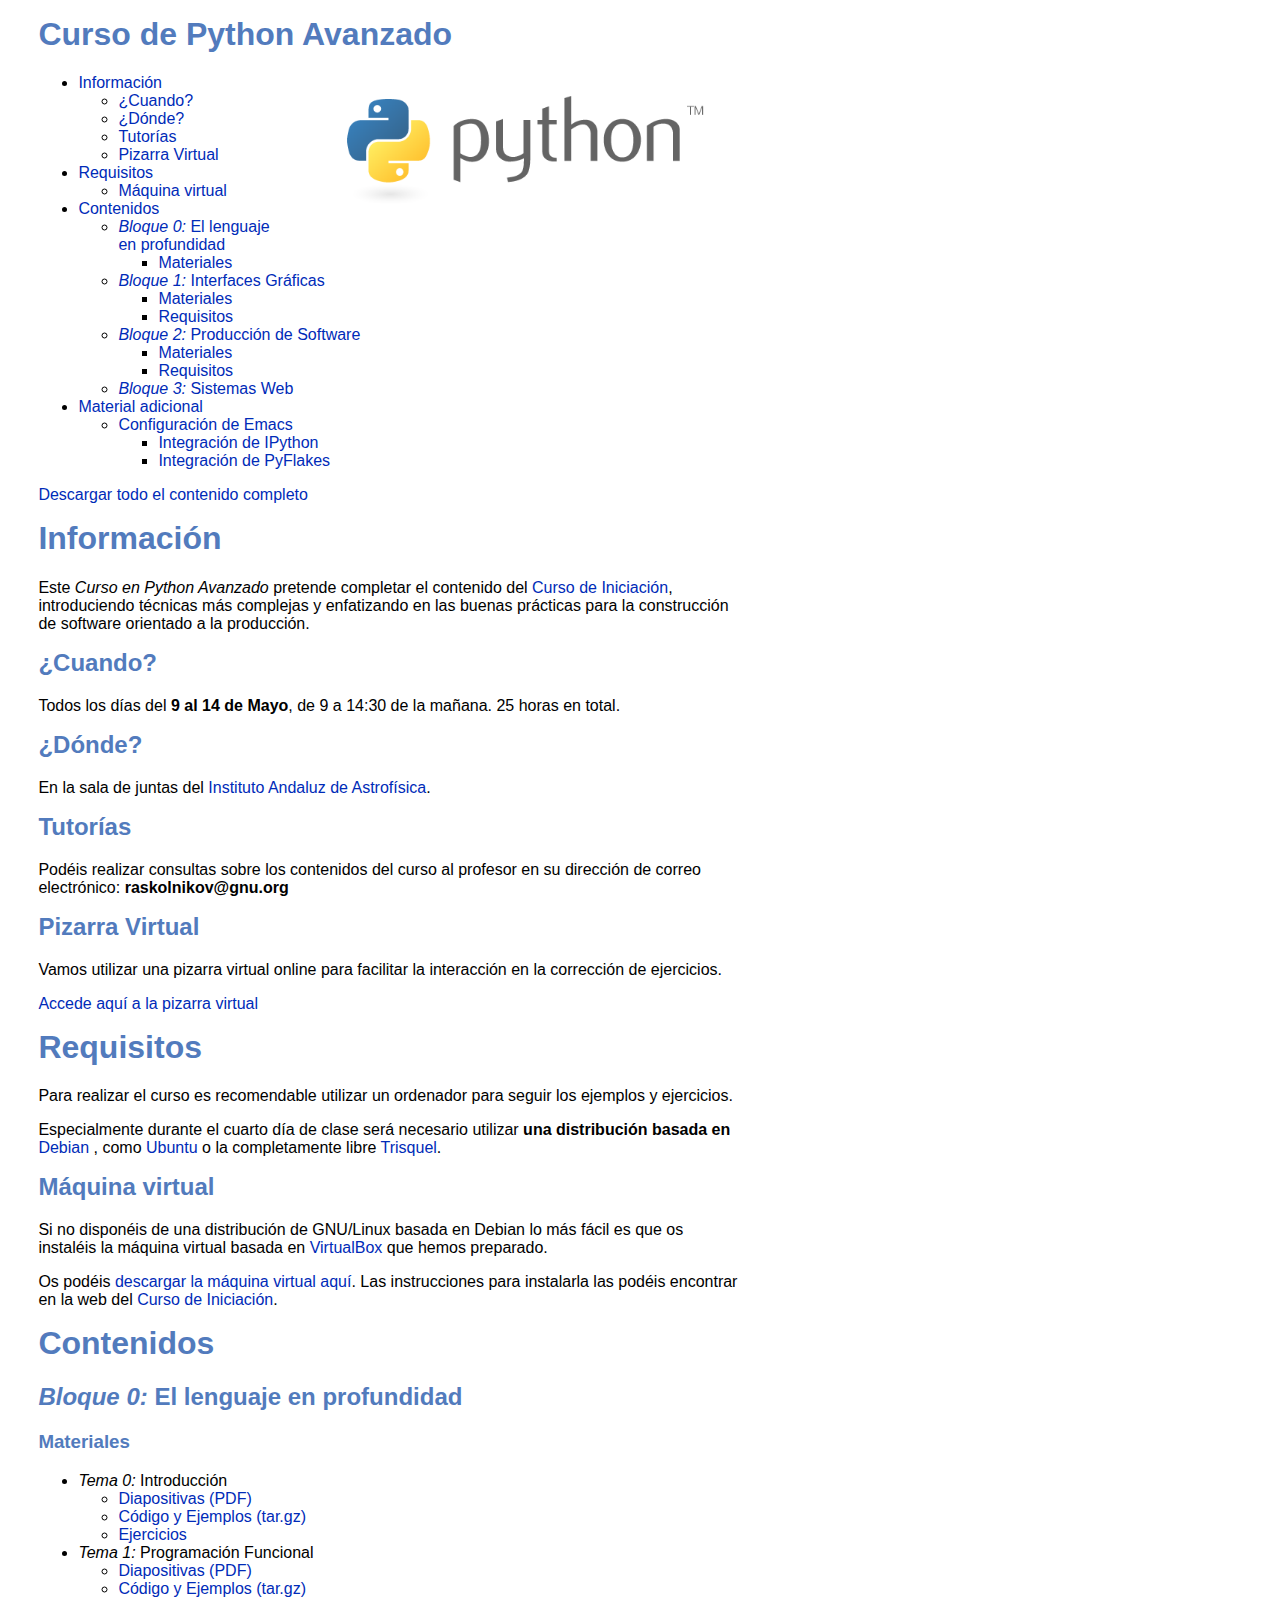
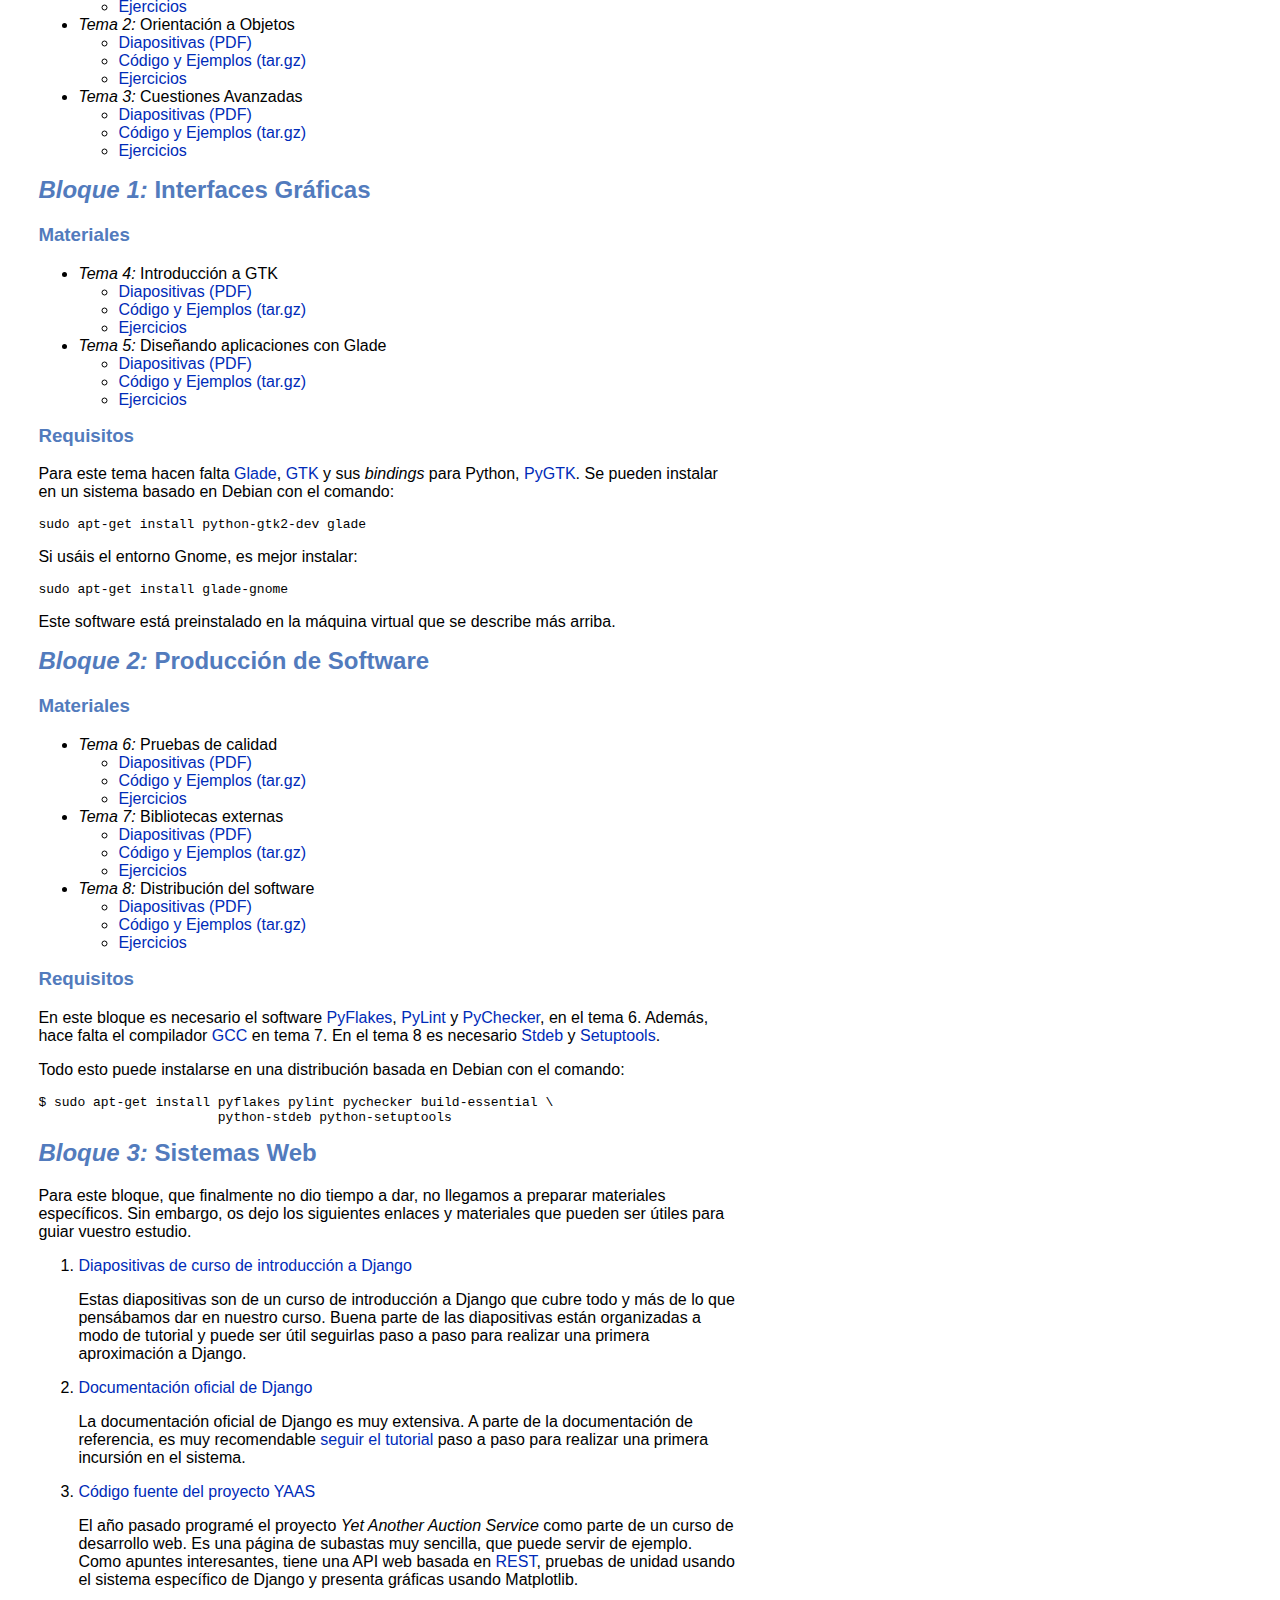
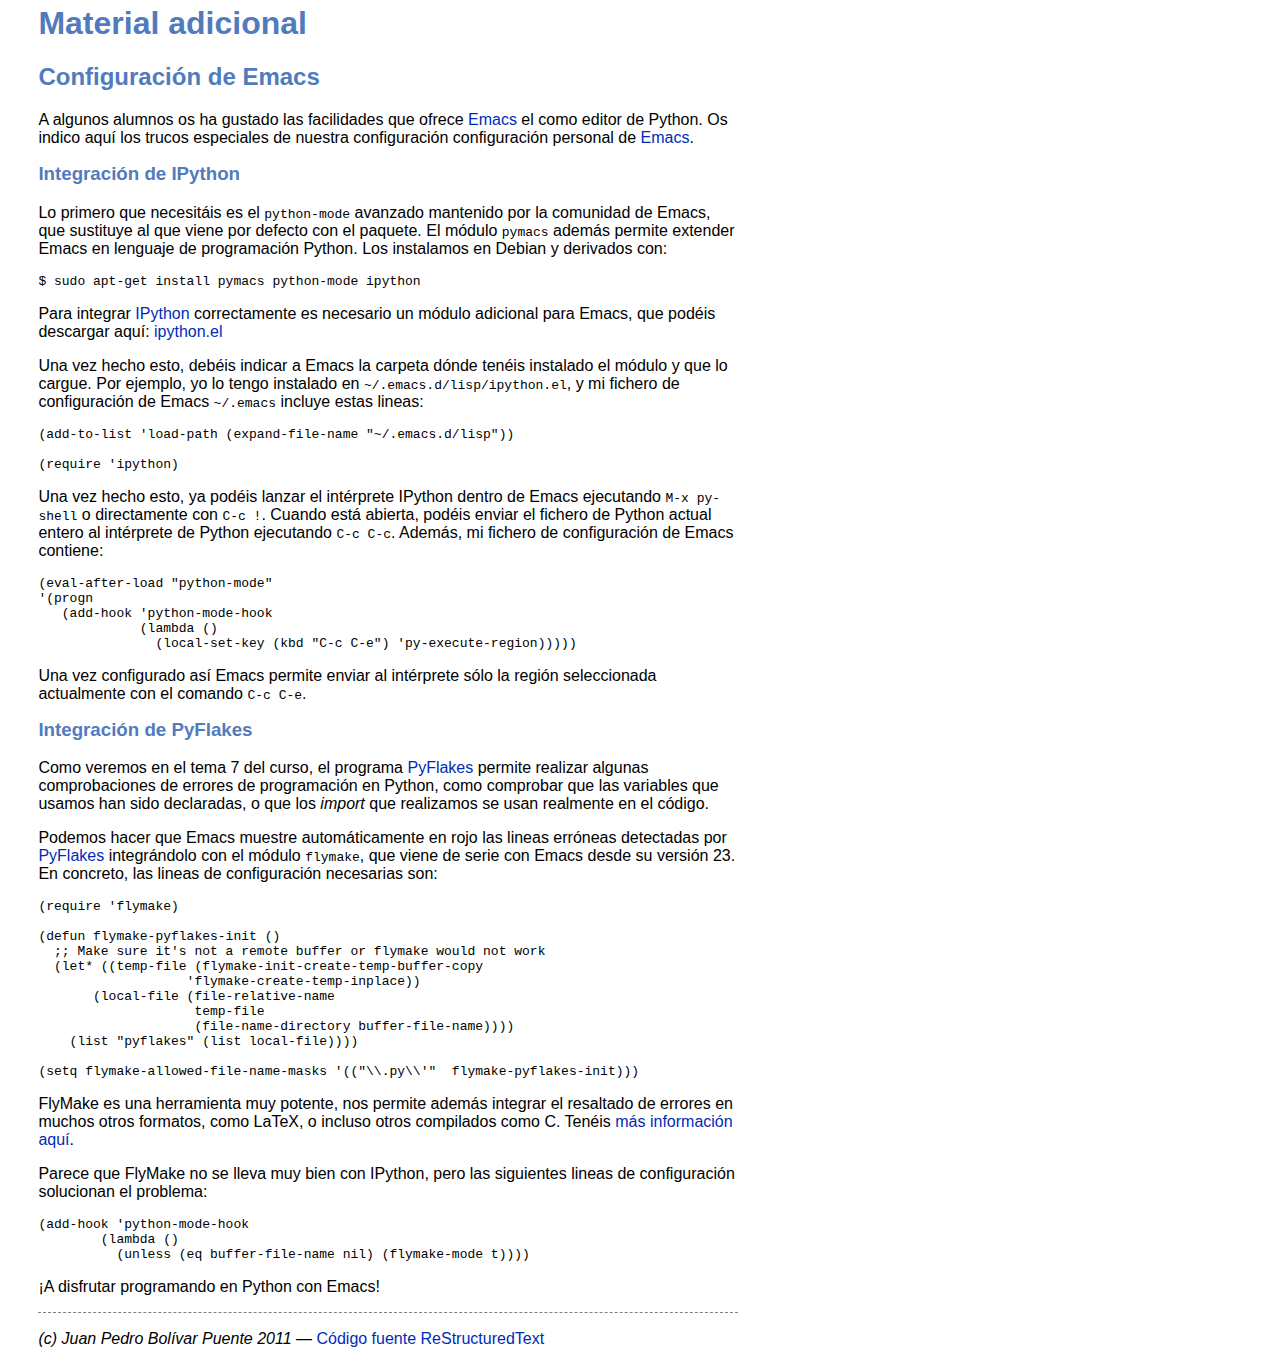
<file: Libros de Python/web/web/index.html>
<?xml version="1.0" encoding="utf-8" ?>
<!DOCTYPE html PUBLIC "-//W3C//DTD XHTML 1.0 Transitional//EN" "http://www.w3.org/TR/xhtml1/DTD/xhtml1-transitional.dtd">
<html xmlns="http://www.w3.org/1999/xhtml" xml:lang="en" lang="en">
<head>
<meta http-equiv="Content-Type" content="text/html; charset=utf-8" />
<meta name="generator" content="Docutils 0.7: http://docutils.sourceforge.net/" />
<title>Curso de Python Avanzado</title>
<style type="text/css">

/* 
This CSS file is available under the terms of the GNU Free
Documentation License:
http://www.gnu.org/licenses/fdl.html
*/

/* All HTML elements with this class will be center-aligned */
.center{
	text-align: center
}

/* Used in order to tabulate the text in the site map section */
.sect1{
	text-indent: 35px
}

.sect2{
	text-indent: 70px
}

.hint {
    color: #ffffff;
}

.admonition-title {
    color: #000;
    font-style: italic;
}

/* 
#527bbd is the same color that Dr Stephen Blott uses on his personal web page:
http://www.computing.dcu.ie/~sblott/ 
*/

h1, h2, h3, h4, h5, h6 {
  color: #527bbd;
  font-family: helvetica, "lucida console", sans-serif;
  margin-top: 2%;
}

h1 a, h2 a, h3 a, h4 a, h5 a, h6 a {
  color: #527bbd;
  font-family: helvetica, "lucida console", sans-serif;
  margin-top: 2%;
}

h1 a:hover, h2 a:hover, h3 a:hover, h4 a:hover, h5 a:hover, h6 a:hover {
  color: #527bbd;
  font-family: helvetica, "lucida console", sans-serif;
  margin-top: 2%;
  text-decoration: none;
}

.justify {
	text-align: justify
}

/* Sets the background color of the table used to quote text */

.quote {
	background-color:#FFFFFF;
}

body {
  margin: 1em 3% 1em 3%;
  font-family: helvetica, "lucida console", sans-serif;
  max-width: 700px;
}

a {
  color: #002BB8; /* Same link color that is used by Wikipedia */
  text-decoration: none;
}

a:hover {
	text-decoration: underline;
}


/* Seen here: http://www.devlounge.net/design/aligning-images-the-right-way-using-css */

.align-right { float:right; margin: 0 0 15px 15px; }
.align-left { float:left; margin: 0 15px 15px 0; }
.frame { padding: 5px; border: 1px solid #aaa; } 


.w3frame { border: 0px; }

hr {
border: 0;
width: 100%;
}

hr.docutils {
border-top: 1px dashed gray;
color: white;
background-color: white;
height: 1px;
}


</style>
</head>
<body>
<div class="document" id="curso-de-python-avanzado">
<h1 class="title">Curso de Python Avanzado</h1>

<img alt="Logo de Python" class="align-right" src="python-logo.png" style="width: 450.75px; height: 152.25px;" />
<div class="contents topic" id="id1">
<p class="topic-title first"></p>
<ul class="simple">
<li><a class="reference internal" href="#informacion" id="id7">Información</a><ul>
<li><a class="reference internal" href="#cuando" id="id8">¿Cuando?</a></li>
<li><a class="reference internal" href="#donde" id="id9">¿Dónde?</a></li>
<li><a class="reference internal" href="#tutorias" id="id10">Tutorías</a></li>
<li><a class="reference internal" href="#pizarra-virtual" id="id11">Pizarra Virtual</a></li>
</ul>
</li>
<li><a class="reference internal" href="#requisitos" id="id12">Requisitos</a><ul>
<li><a class="reference internal" href="#maquina-virtual" id="id13">Máquina virtual</a></li>
</ul>
</li>
<li><a class="reference internal" href="#contenidos" id="id14">Contenidos</a><ul>
<li><a class="reference internal" href="#bloque-0-el-lenguaje-en-profundidad" id="id15"><em>Bloque 0:</em> El lenguaje en profundidad</a><ul>
<li><a class="reference internal" href="#materiales" id="id16">Materiales</a></li>
</ul>
</li>
<li><a class="reference internal" href="#bloque-1-interfaces-graficas" id="id17"><em>Bloque 1:</em> Interfaces Gráficas</a><ul>
<li><a class="reference internal" href="#id2" id="id18">Materiales</a></li>
<li><a class="reference internal" href="#id3" id="id19">Requisitos</a></li>
</ul>
</li>
<li><a class="reference internal" href="#bloque-2-produccion-de-software" id="id20"><em>Bloque 2:</em> Producción de Software</a><ul>
<li><a class="reference internal" href="#id4" id="id21">Materiales</a></li>
<li><a class="reference internal" href="#id5" id="id22">Requisitos</a></li>
</ul>
</li>
<li><a class="reference internal" href="#bloque-3-sistemas-web" id="id23"><em>Bloque 3:</em> Sistemas Web</a></li>
</ul>
</li>
<li><a class="reference internal" href="#material-adicional" id="id24">Material adicional</a><ul>
<li><a class="reference internal" href="#configuracion-de-emacs" id="id25">Configuración de Emacs</a><ul>
<li><a class="reference internal" href="#integracion-de-ipython" id="id26">Integración de IPython</a></li>
<li><a class="reference internal" href="#integracion-de-pyflakes" id="id27">Integración de PyFlakes</a></li>
</ul>
</li>
</ul>
</li>
</ul>
</div>
<p><a class="reference external" href="web.tar.gz">Descargar todo el contenido completo</a></p>
<div class="section" id="informacion">
<h1><a class="toc-backref" href="#id7">Información</a></h1>
<p>Este <em>Curso en Python Avanzado</em> pretende completar el contenido del
<a class="reference external" href="http://www.iaa.es/python">Curso de Iniciación</a>, introduciendo
técnicas más complejas y enfatizando en las buenas prácticas para la
construcción de software orientado a la producción.</p>
<div class="section" id="cuando">
<h2><a class="toc-backref" href="#id8">¿Cuando?</a></h2>
<p>Todos los días del <strong>9 al 14 de Mayo</strong>, de 9 a 14:30 de la mañana. 25
horas en total.</p>
</div>
<div class="section" id="donde">
<h2><a class="toc-backref" href="#id9">¿Dónde?</a></h2>
<p>En la sala de juntas del <a class="reference external" href="http://www.iaa.es">Instituto Andaluz de Astrofísica</a>.</p>
</div>
<div class="section" id="tutorias">
<h2><a class="toc-backref" href="#id10">Tutorías</a></h2>
<p>Podéis realizar consultas sobre los contenidos del curso al profesor
en su dirección de correo electrónico: <strong>raskolnikov&#64;gnu.org</strong></p>
</div>
<div class="section" id="pizarra-virtual">
<h2><a class="toc-backref" href="#id11">Pizarra Virtual</a></h2>
<p>Vamos utilizar una pizarra virtual online para facilitar la
interacción en la corrección de ejercicios.</p>
<p><a class="reference external" href="http://piratepad.net/iaa-python-avanzado">Accede aquí a la pizarra virtual</a></p>
</div>
</div>
<div class="section" id="requisitos">
<h1><a class="toc-backref" href="#id12">Requisitos</a></h1>
<p>Para realizar el curso es recomendable utilizar un ordenador para
seguir los ejemplos y ejercicios.</p>
<p>Especialmente durante el cuarto día de clase será necesario utilizar
<strong>una distribución basada en</strong> <a class="reference external" href="http://www.debian.org">Debian</a> , como <a class="reference external" href="http://www.ubuntu.com">Ubuntu</a> o la
completamente libre <a class="reference external" href="http://www.trisquel.info">Trisquel</a>.</p>
<div class="section" id="maquina-virtual">
<h2><a class="toc-backref" href="#id13">Máquina virtual</a></h2>
<p>Si no disponéis de una distribución de GNU/Linux basada en Debian lo
más fácil es que os instaléis la máquina virtual basada en <a class="reference external" href="http://www.virtualbox.org">VirtualBox</a>
que hemos preparado.</p>
<p>Os podéis <a class="reference external" href="http://www.iaa.es/python/avanzado">descargar la máquina virtual aquí</a>. Las instrucciones para
instalarla las podéis encontrar en la web del <a class="reference external" href="http://www.iaa.es/python">Curso de Iniciación</a>.</p>
</div>
</div>
<div class="section" id="contenidos">
<h1><a class="toc-backref" href="#id14">Contenidos</a></h1>
<div class="section" id="bloque-0-el-lenguaje-en-profundidad">
<h2><a class="toc-backref" href="#id15"><em>Bloque 0:</em> El lenguaje en profundidad</a></h2>
<div class="section" id="materiales">
<h3><a class="toc-backref" href="#id16">Materiales</a></h3>
<ul class="simple">
<li><em>Tema 0:</em> Introducción<ul>
<li><a class="reference external" href="slides/tema-00.pdf">Diapositivas (PDF)</a></li>
<li><a class="reference external" href="code/tema-00.tar.gz">Código y Ejemplos (tar.gz)</a></li>
<li><a class="reference external" href="ejer/tema-00/index.html">Ejercicios</a></li>
</ul>
</li>
<li><em>Tema 1:</em> Programación Funcional<ul>
<li><a class="reference external" href="slides/tema-01.pdf">Diapositivas (PDF)</a></li>
<li><a class="reference external" href="code/tema-01.tar.gz">Código y Ejemplos (tar.gz)</a></li>
<li><a class="reference external" href="ejer/tema-01/index.html">Ejercicios</a></li>
</ul>
</li>
<li><em>Tema 2:</em> Orientación a Objetos<ul>
<li><a class="reference external" href="slides/tema-02.pdf">Diapositivas (PDF)</a></li>
<li><a class="reference external" href="code/tema-02.tar.gz">Código y Ejemplos (tar.gz)</a></li>
<li><a class="reference external" href="ejer/tema-02/index.html">Ejercicios</a></li>
</ul>
</li>
<li><em>Tema 3:</em> Cuestiones Avanzadas<ul>
<li><a class="reference external" href="slides/tema-03.pdf">Diapositivas (PDF)</a></li>
<li><a class="reference external" href="code/tema-03.tar.gz">Código y Ejemplos (tar.gz)</a></li>
<li><a class="reference external" href="ejer/tema-03/index.html">Ejercicios</a></li>
</ul>
</li>
</ul>
</div>
</div>
<div class="section" id="bloque-1-interfaces-graficas">
<h2><a class="toc-backref" href="#id17"><em>Bloque 1:</em> Interfaces Gráficas</a></h2>
<div class="section" id="id2">
<h3><a class="toc-backref" href="#id18">Materiales</a></h3>
<ul class="simple">
<li><em>Tema 4:</em> Introducción a GTK<ul>
<li><a class="reference external" href="slides/tema-04.pdf">Diapositivas (PDF)</a></li>
<li><a class="reference external" href="code/tema-04.tar.gz">Código y Ejemplos (tar.gz)</a></li>
<li><a class="reference external" href="ejer/tema-04/index.html">Ejercicios</a></li>
</ul>
</li>
<li><em>Tema 5:</em> Diseñando aplicaciones con Glade<ul>
<li><a class="reference external" href="slides/tema-05.pdf">Diapositivas (PDF)</a></li>
<li><a class="reference external" href="code/tema-05.tar.bz2">Código y Ejemplos (tar.gz)</a></li>
<li><a class="reference external" href="ejer/tema-05/index.html">Ejercicios</a></li>
</ul>
</li>
</ul>
</div>
<div class="section" id="id3">
<h3><a class="toc-backref" href="#id19">Requisitos</a></h3>
<p>Para este tema hacen falta <a class="reference external" href="http://glade.gnome.org/">Glade</a>, <a class="reference external" href="http://www.gtk.org/">GTK</a> y sus <em>bindings</em> para Python,
<a class="reference external" href="http://www.pygtk.org/">PyGTK</a>. Se pueden instalar en un sistema basado en Debian con el
comando:</p>
<pre class="literal-block">
sudo apt-get install python-gtk2-dev glade
</pre>
<p>Si usáis el entorno Gnome, es mejor instalar:</p>
<pre class="literal-block">
sudo apt-get install glade-gnome
</pre>
<p>Este software está preinstalado en la máquina virtual que se describe
más arriba.</p>
</div>
</div>
<div class="section" id="bloque-2-produccion-de-software">
<h2><a class="toc-backref" href="#id20"><em>Bloque 2:</em> Producción de Software</a></h2>
<div class="section" id="id4">
<h3><a class="toc-backref" href="#id21">Materiales</a></h3>
<ul class="simple">
<li><em>Tema 6:</em> Pruebas de calidad<ul>
<li><a class="reference external" href="slides/tema-06.pdf">Diapositivas (PDF)</a></li>
<li><a class="reference external" href="code/tema-06.tar.gz">Código y Ejemplos (tar.gz)</a></li>
<li><a class="reference external" href="ejer/tema-06/index.html">Ejercicios</a></li>
</ul>
</li>
<li><em>Tema 7:</em> Bibliotecas externas<ul>
<li><a class="reference external" href="slides/tema-07.pdf">Diapositivas (PDF)</a></li>
<li><a class="reference external" href="code/tema-07.tar.gz">Código y Ejemplos (tar.gz)</a></li>
<li><a class="reference external" href="ejer/tema-07/index.html">Ejercicios</a></li>
</ul>
</li>
<li><em>Tema 8:</em> Distribución del software<ul>
<li><a class="reference external" href="slides/tema-08.pdf">Diapositivas (PDF)</a></li>
<li><a class="reference external" href="code/tema-08.tar.gz">Código y Ejemplos (tar.gz)</a></li>
<li><a class="reference external" href="ejer/tema-08/index.html">Ejercicios</a></li>
</ul>
</li>
</ul>
</div>
<div class="section" id="id5">
<h3><a class="toc-backref" href="#id22">Requisitos</a></h3>
<p>En este bloque es necesario el software <a class="reference external" href="https://launchpad.net/pyflakes">PyFlakes</a>, <a class="reference external" href="http://www.logilab.org/857">PyLint</a> y
<a class="reference external" href="http://pychecker.sourceforge.net/">PyChecker</a>, en el tema 6. Además, hace falta el
compilador <a class="reference external" href="http://gcc.gnu.org/">GCC</a> en tema 7. En el tema 8 es necesario <a class="reference external" href="https://github.com/astraw/stdeb">Stdeb</a> y
<a class="reference external" href="http://pypi.python.org/pypi/setuptools">Setuptools</a>.</p>
<p>Todo esto puede instalarse en una distribución basada en Debian con el
comando:</p>
<pre class="literal-block">
$ sudo apt-get install pyflakes pylint pychecker build-essential \
                       python-stdeb python-setuptools
</pre>
</div>
</div>
<div class="section" id="bloque-3-sistemas-web">
<h2><a class="toc-backref" href="#id23"><em>Bloque 3:</em> Sistemas Web</a></h2>
<p>Para este bloque, que finalmente no dio tiempo a dar, no llegamos a
preparar materiales específicos. Sin embargo, os dejo los siguientes
enlaces y materiales que pueden ser útiles para guiar vuestro estudio.</p>
<ol class="arabic">
<li><p class="first"><a class="reference external" href="http://django.es/blog/diapositivas-curso-introduccion-django/">Diapositivas de curso de introducción a Django</a></p>
<p>Estas diapositivas son de un curso de introducción a Django que
cubre todo y más de lo que pensábamos dar en nuestro curso. Buena
parte de las diapositivas están organizadas a modo de tutorial y
puede ser útil seguirlas paso a paso para realizar una primera
aproximación a Django.</p>
</li>
<li><p class="first"><a class="reference external" href="http://docs.djangoproject.com/en/1.3/">Documentación oficial de Django</a></p>
<p>La documentación oficial de Django es muy extensiva. A parte de la
documentación de referencia, es muy recomendable <a class="reference external" href="http://docs.djangoproject.com/en/1.3/intro/tutorial01/">seguir el
tutorial</a> paso a
paso para realizar una primera incursión en el sistema.</p>
</li>
<li><p class="first"><a class="reference external" href="code/yaas.tar.gz">Código fuente del proyecto YAAS</a></p>
<p>El año pasado programé el proyecto <em>Yet Another Auction Service</em>
como parte de un curso de desarrollo web. Es una página de subastas
muy sencilla, que puede servir de ejemplo. Como apuntes
interesantes, tiene una API web basada en <a class="reference external" href="http://es.wikipedia.org/wiki/Representational_State_Transfer">REST</a>,
pruebas de unidad usando el sistema específico de Django y presenta
gráficas usando Matplotlib.</p>
</li>
</ol>
</div>
</div>
<div class="section" id="material-adicional">
<h1><a class="toc-backref" href="#id24">Material adicional</a></h1>
<div class="section" id="configuracion-de-emacs">
<h2><a class="toc-backref" href="#id25">Configuración de Emacs</a></h2>
<p>A algunos alumnos os ha gustado las facilidades que ofrece <a class="reference external" href="http://www.gnu.org/software/emacs">Emacs</a> el
como editor de Python. Os indico aquí los trucos especiales de nuestra
configuración configuración personal de <a class="reference external" href="http://www.gnu.org/software/emacs">Emacs</a>.</p>
<div class="section" id="integracion-de-ipython">
<h3><a class="toc-backref" href="#id26">Integración de IPython</a></h3>
<p>Lo primero que necesitáis es el <tt class="docutils literal"><span class="pre">python-mode</span></tt> avanzado mantenido por
la comunidad de Emacs, que sustituye al que viene por defecto con el
paquete. El módulo <tt class="docutils literal">pymacs</tt> además permite extender Emacs en lenguaje
de programación Python. Los instalamos en Debian y derivados con:</p>
<pre class="literal-block">
$ sudo apt-get install pymacs python-mode ipython
</pre>
<p>Para integrar <a class="reference external" href="http://ipython.scipy.org/">IPython</a> correctamente es necesario un módulo adicional
para Emacs, que podéis descargar aquí: <a class="reference external" href="ipython.el">ipython.el</a></p>
<p>Una vez hecho esto, debéis indicar a Emacs la carpeta dónde tenéis
instalado el módulo y que lo cargue. Por ejemplo, yo lo tengo
instalado en <tt class="docutils literal"><span class="pre">~/.emacs.d/lisp/ipython.el</span></tt>, y mi fichero de
configuración de Emacs <tt class="docutils literal"><span class="pre">~/.emacs</span></tt> incluye estas lineas:</p>
<pre class="literal-block">
(add-to-list 'load-path (expand-file-name &quot;~/.emacs.d/lisp&quot;))

(require 'ipython)
</pre>
<p>Una vez hecho esto, ya podéis lanzar el intérprete IPython dentro de
Emacs ejecutando <tt class="docutils literal"><span class="pre">M-x</span> <span class="pre">py-shell</span></tt> o directamente con <tt class="docutils literal"><span class="pre">C-c</span> !</tt>. Cuando
está abierta, podéis enviar el fichero de Python actual entero al
intérprete de Python ejecutando <tt class="docutils literal"><span class="pre">C-c</span> <span class="pre">C-c</span></tt>. Además, mi fichero de
configuración de Emacs contiene:</p>
<pre class="literal-block">
(eval-after-load &quot;python-mode&quot;
'(progn
   (add-hook 'python-mode-hook
             (lambda ()
               (local-set-key (kbd &quot;C-c C-e&quot;) 'py-execute-region)))))
</pre>
<p>Una vez configurado así Emacs permite enviar al intérprete sólo la
región seleccionada actualmente con el comando <tt class="docutils literal"><span class="pre">C-c</span> <span class="pre">C-e</span></tt>.</p>
</div>
<div class="section" id="integracion-de-pyflakes">
<h3><a class="toc-backref" href="#id27">Integración de PyFlakes</a></h3>
<p>Como veremos en el tema 7 del curso, el programa <a class="reference external" href="https://launchpad.net/pyflakes">PyFlakes</a> permite
realizar algunas comprobaciones de errores de programación en Python,
como comprobar que las variables que usamos han sido declaradas, o que
los <cite>import</cite> que realizamos se usan realmente en el código.</p>
<p>Podemos hacer que Emacs muestre automáticamente en rojo las lineas
erróneas detectadas por <a class="reference external" href="https://launchpad.net/pyflakes">PyFlakes</a> integrándolo con el módulo
<tt class="docutils literal">flymake</tt>, que viene de serie con Emacs desde su versión 23. En
concreto, las lineas de configuración necesarias son:</p>
<pre class="literal-block">
(require 'flymake)

(defun flymake-pyflakes-init ()
  ;; Make sure it's not a remote buffer or flymake would not work
  (let* ((temp-file (flymake-init-create-temp-buffer-copy
                   'flymake-create-temp-inplace))
       (local-file (file-relative-name
                    temp-file
                    (file-name-directory buffer-file-name))))
    (list &quot;pyflakes&quot; (list local-file))))

(setq flymake-allowed-file-name-masks '((&quot;\\.py\\'&quot;  flymake-pyflakes-init)))
</pre>
<p>FlyMake es una herramienta muy potente, nos permite además integrar el
resaltado de errores en muchos otros formatos, como LaTeX, o incluso
otros compilados como C. Tenéis <a class="reference external" href="http://www.emacswiki.org/emacs/FlyMake">más información aquí</a>.</p>
<p>Parece que FlyMake no se lleva muy bien con IPython, pero las
siguientes lineas de configuración solucionan el problema:</p>
<pre class="literal-block">
(add-hook 'python-mode-hook
        (lambda ()
          (unless (eq buffer-file-name nil) (flymake-mode t))))
</pre>
<p>¡A disfrutar programando en Python con Emacs!</p>
<hr class="docutils" />
<p><em>(c) Juan Pedro Bolívar Puente 2011</em> — <a class="reference external" href="index.rst">Código fuente ReStructuredText</a></p>
</div>
</div>
</div>
</div>
</body>
</html>
</file>
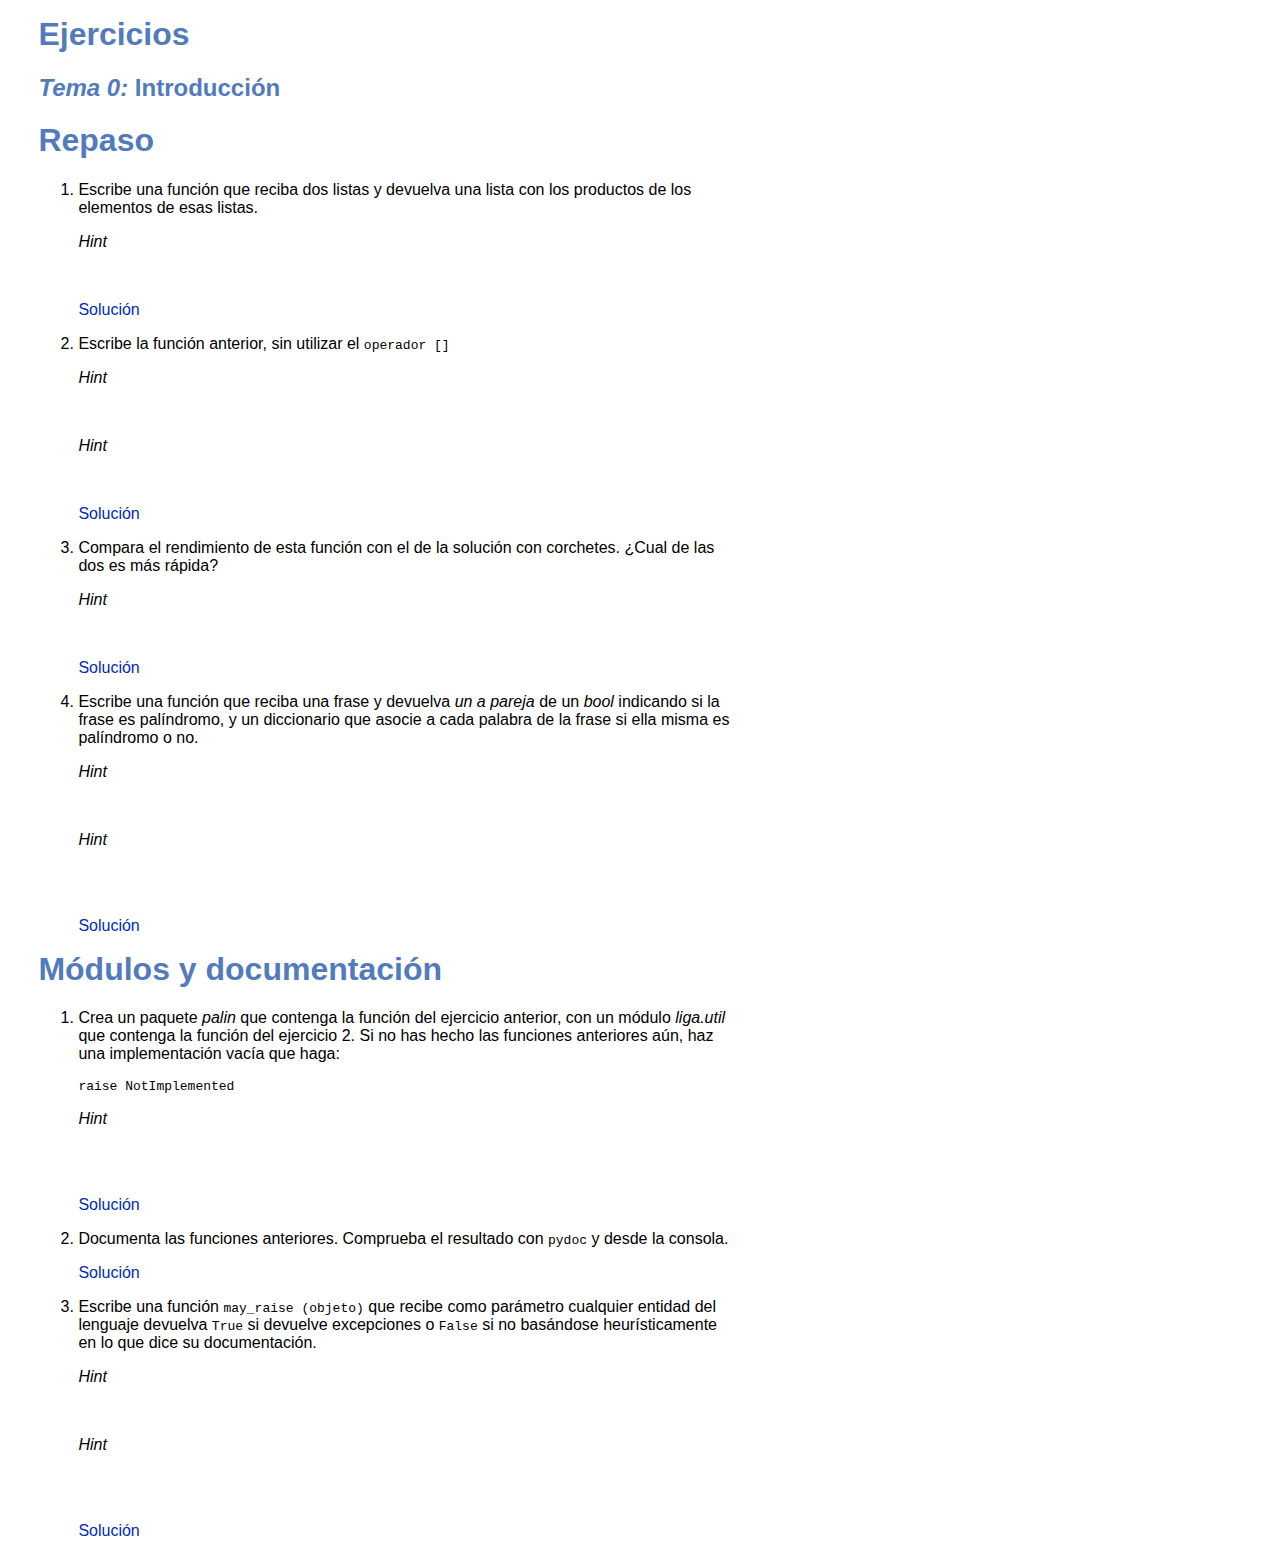
<file: Libros de Python/web/web/ejer/tema-00/index.html>
<?xml version="1.0" encoding="utf-8" ?>
<!DOCTYPE html PUBLIC "-//W3C//DTD XHTML 1.0 Transitional//EN" "http://www.w3.org/TR/xhtml1/DTD/xhtml1-transitional.dtd">
<html xmlns="http://www.w3.org/1999/xhtml" xml:lang="en" lang="en">
<head>
<meta http-equiv="Content-Type" content="text/html; charset=utf-8" />
<meta name="generator" content="Docutils 0.7: http://docutils.sourceforge.net/" />
<title>Ejercicios</title>
<style type="text/css">

/* 
This CSS file is available under the terms of the GNU Free
Documentation License:
http://www.gnu.org/licenses/fdl.html
*/

/* All HTML elements with this class will be center-aligned */
.center{
	text-align: center
}

/* Used in order to tabulate the text in the site map section */
.sect1{
	text-indent: 35px
}

.sect2{
	text-indent: 70px
}

.hint {
    color: #ffffff;
}

.admonition-title {
    color: #000;
    font-style: italic;
}

/* 
#527bbd is the same color that Dr Stephen Blott uses on his personal web page:
http://www.computing.dcu.ie/~sblott/ 
*/

h1, h2, h3, h4, h5, h6 {
  color: #527bbd;
  font-family: helvetica, "lucida console", sans-serif;
  margin-top: 2%;
}

h1 a, h2 a, h3 a, h4 a, h5 a, h6 a {
  color: #527bbd;
  font-family: helvetica, "lucida console", sans-serif;
  margin-top: 2%;
}

h1 a:hover, h2 a:hover, h3 a:hover, h4 a:hover, h5 a:hover, h6 a:hover {
  color: #527bbd;
  font-family: helvetica, "lucida console", sans-serif;
  margin-top: 2%;
  text-decoration: none;
}

.justify {
	text-align: justify
}

/* Sets the background color of the table used to quote text */

.quote {
	background-color:#FFFFFF;
}

body {
  margin: 1em 3% 1em 3%;
  font-family: helvetica, "lucida console", sans-serif;
  max-width: 700px;
}

a {
  color: #002BB8; /* Same link color that is used by Wikipedia */
  text-decoration: none;
}

a:hover {
	text-decoration: underline;
}


/* Seen here: http://www.devlounge.net/design/aligning-images-the-right-way-using-css */

.align-right { float:right; margin: 0 0 15px 15px; }
.align-left { float:left; margin: 0 15px 15px 0; }
.frame { padding: 5px; border: 1px solid #aaa; } 


.w3frame { border: 0px; }

hr {
border: 0;
width: 100%;
}

hr.docutils {
border-top: 1px dashed gray;
color: white;
background-color: white;
height: 1px;
}


</style>
</head>
<body>
<div class="document" id="ejercicios">
<h1 class="title">Ejercicios</h1>
<h2 class="subtitle" id="tema-0-introduccion"><em>Tema 0:</em> Introducción</h2>

<div class="section" id="repaso">
<h1>Repaso</h1>
<ol class="arabic">
<li><p class="first">Escribe una función que reciba dos listas y devuelva una lista con
los productos de los elementos de esas listas.</p>
<div class="hint">
<p class="first admonition-title">Hint</p>
<p class="last">Itera sobre los índices y accede con <tt class="docutils literal">operador []</tt></p>
</div>
<p><a class="reference external" href="product.py.txt">Solución</a></p>
</li>
<li><p class="first">Escribe la función anterior, sin utilizar el
<tt class="docutils literal">operador []</tt></p>
<div class="hint">
<p class="first admonition-title">Hint</p>
<p class="last">Utiliza la función <tt class="docutils literal">zip ()</tt></p>
</div>
<div class="hint">
<p class="first admonition-title">Hint</p>
<p class="last">Recuerda que en un bucle <tt class="docutils literal">for</tt> se pueden
desempaquetar tuplas: `` for a, b in ...``</p>
</div>
<p><a class="reference external" href="product2.py.txt">Solución</a></p>
</li>
<li><p class="first">Compara el rendimiento de esta función con el de la solución con
corchetes. ¿Cual de las dos es más rápida?</p>
<div class="hint">
<p class="first admonition-title">Hint</p>
<p class="last">Utilizar <tt class="docutils literal">%timeit</tt> de <em>IPython</em></p>
</div>
<p><a class="reference external" href="product3.py.txt">Solución</a></p>
</li>
<li><p class="first">Escribe una función que reciba una frase y
devuelva <em>un a pareja</em> de un <cite>bool</cite> indicando si la frase es
palíndromo, y un diccionario que asocie a cada palabra de la frase si
ella misma es palíndromo o no.</p>
<div class="hint">
<p class="first admonition-title">Hint</p>
<p class="last">Un palíndromo es una frase o una palabra que es
igual leída hacia adelante o hacia atrás.</p>
</div>
<div class="hint">
<p class="first admonition-title">Hint</p>
<p class="last">Realizar la comprobación de si una secuencia es simétrica
cualesquiera que sea el tipo de sus contenidos en una función a
parte.</p>
</div>
<p><a class="reference external" href="palindromo.py.txt">Solución</a></p>
</li>
</ol>
</div>
<div class="section" id="modulos-y-documentacion">
<h1>Módulos y documentación</h1>
<ol class="arabic">
<li><p class="first">Crea un paquete <cite>palin</cite> que contenga la función del ejercicio
anterior, con un módulo <cite>liga.util</cite> que contenga la función del
ejercicio 2. Si no has hecho las funciones anteriores aún, haz una
implementación vacía que haga:</p>
<pre class="literal-block">
raise NotImplemented
</pre>
<div class="hint">
<p class="first admonition-title">Hint</p>
<p class="last">Recuerda que las funciones de un paquetes hay que
ponerlas en el módulo especial <tt class="docutils literal">__init__</tt> dentro del paquete.</p>
</div>
<p><a class="reference external" href="palin.tar.gz">Solución</a></p>
</li>
<li><p class="first">Documenta las funciones anteriores. Comprueba el resultado con
<tt class="docutils literal">pydoc</tt> y desde la consola.</p>
<p><a class="reference external" href="palin.tar.gz">Solución</a></p>
</li>
<li><p class="first">Escribe una función <tt class="docutils literal">may_raise (objeto)</tt> que recibe como parámetro
cualquier entidad del lenguaje devuelva <tt class="docutils literal">True</tt> si devuelve
excepciones o <tt class="docutils literal">False</tt> si no basándose heurísticamente en lo que
dice su documentación.</p>
<div class="hint">
<p class="first admonition-title">Hint</p>
<p class="last">Recuerda que puedes acceder a la documentación de un
objeto a través de <tt class="docutils literal">__doc__</tt>.</p>
</div>
<div class="hint">
<p class="first admonition-title">Hint</p>
<p class="last">Puedes probar heurísticamente simplemente buscando la
cadena <tt class="docutils literal">:raise</tt> o <tt class="docutils literal">&#64;raise</tt> en el texto de la documentación.</p>
</div>
<p><a class="reference external" href="mayraise.py.txt">Solución</a></p>
</li>
</ol>
</div>
</div>
</body>
</html>
</file>
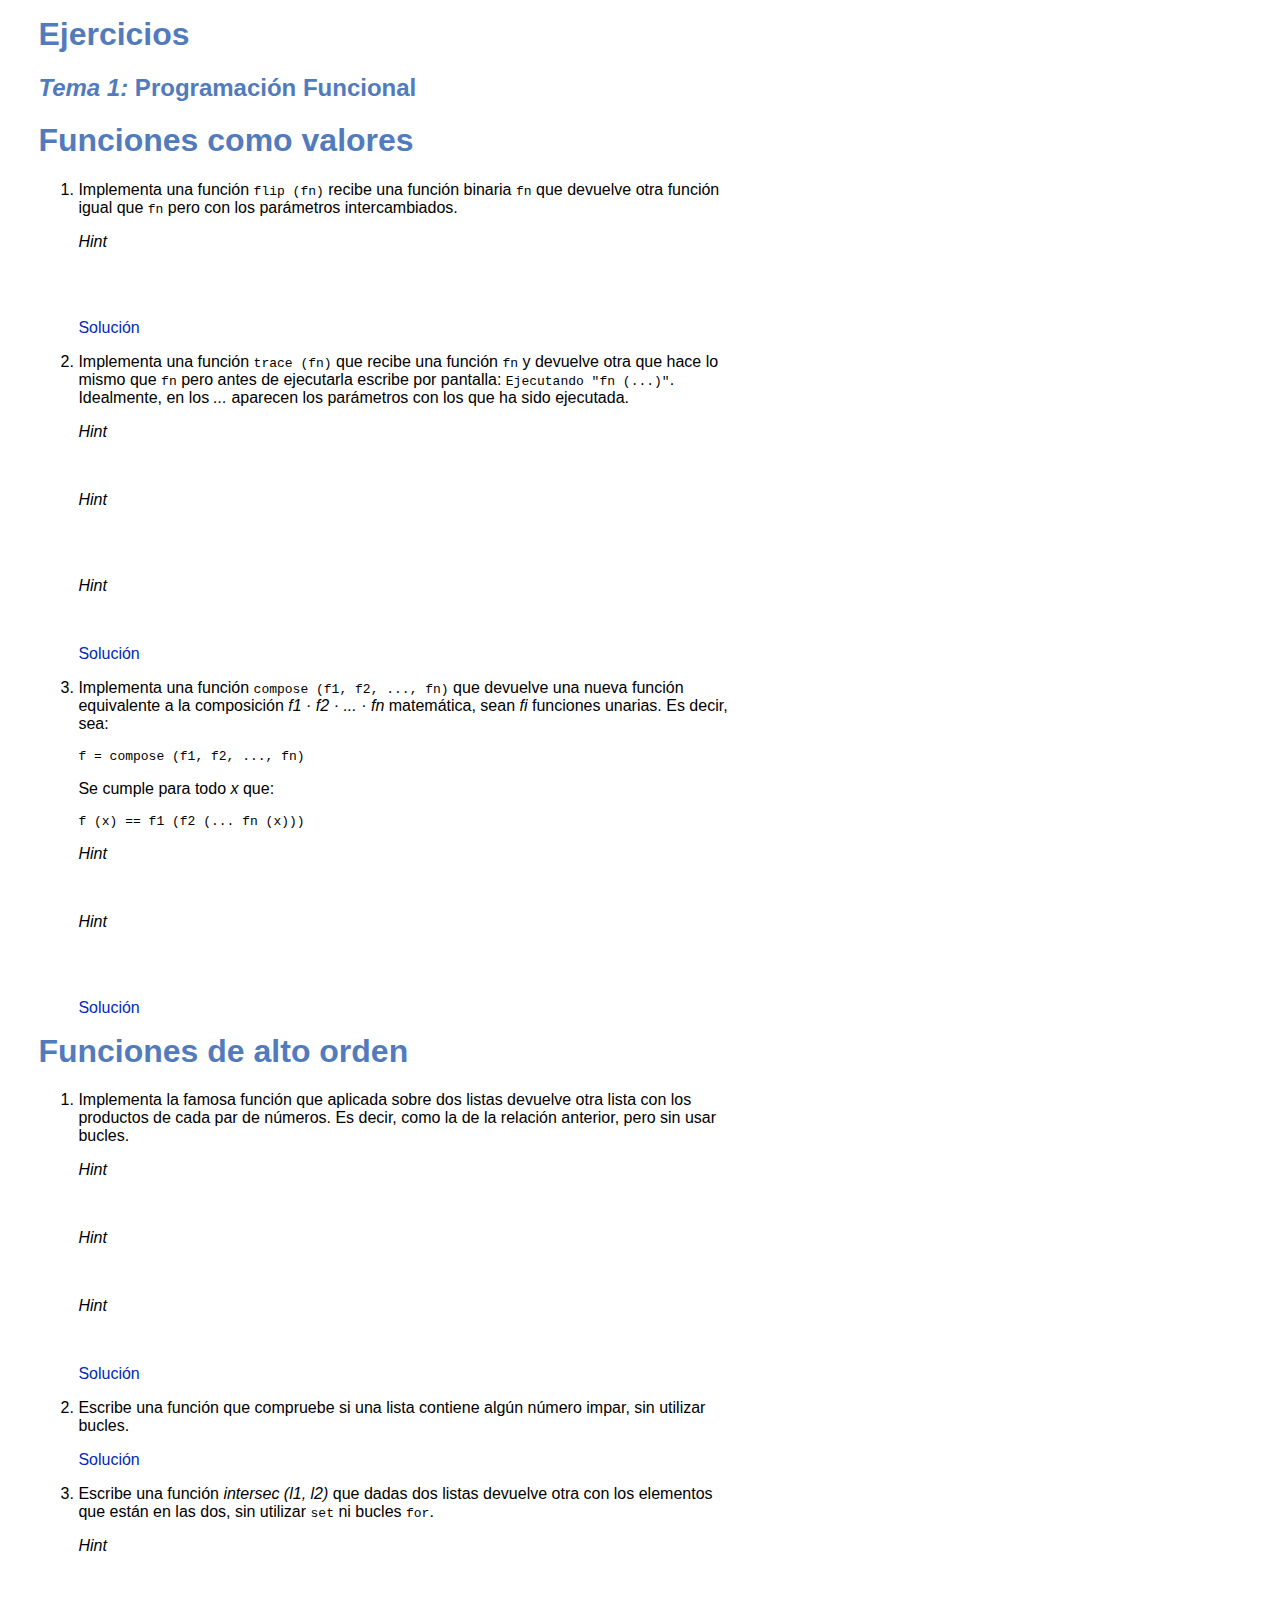
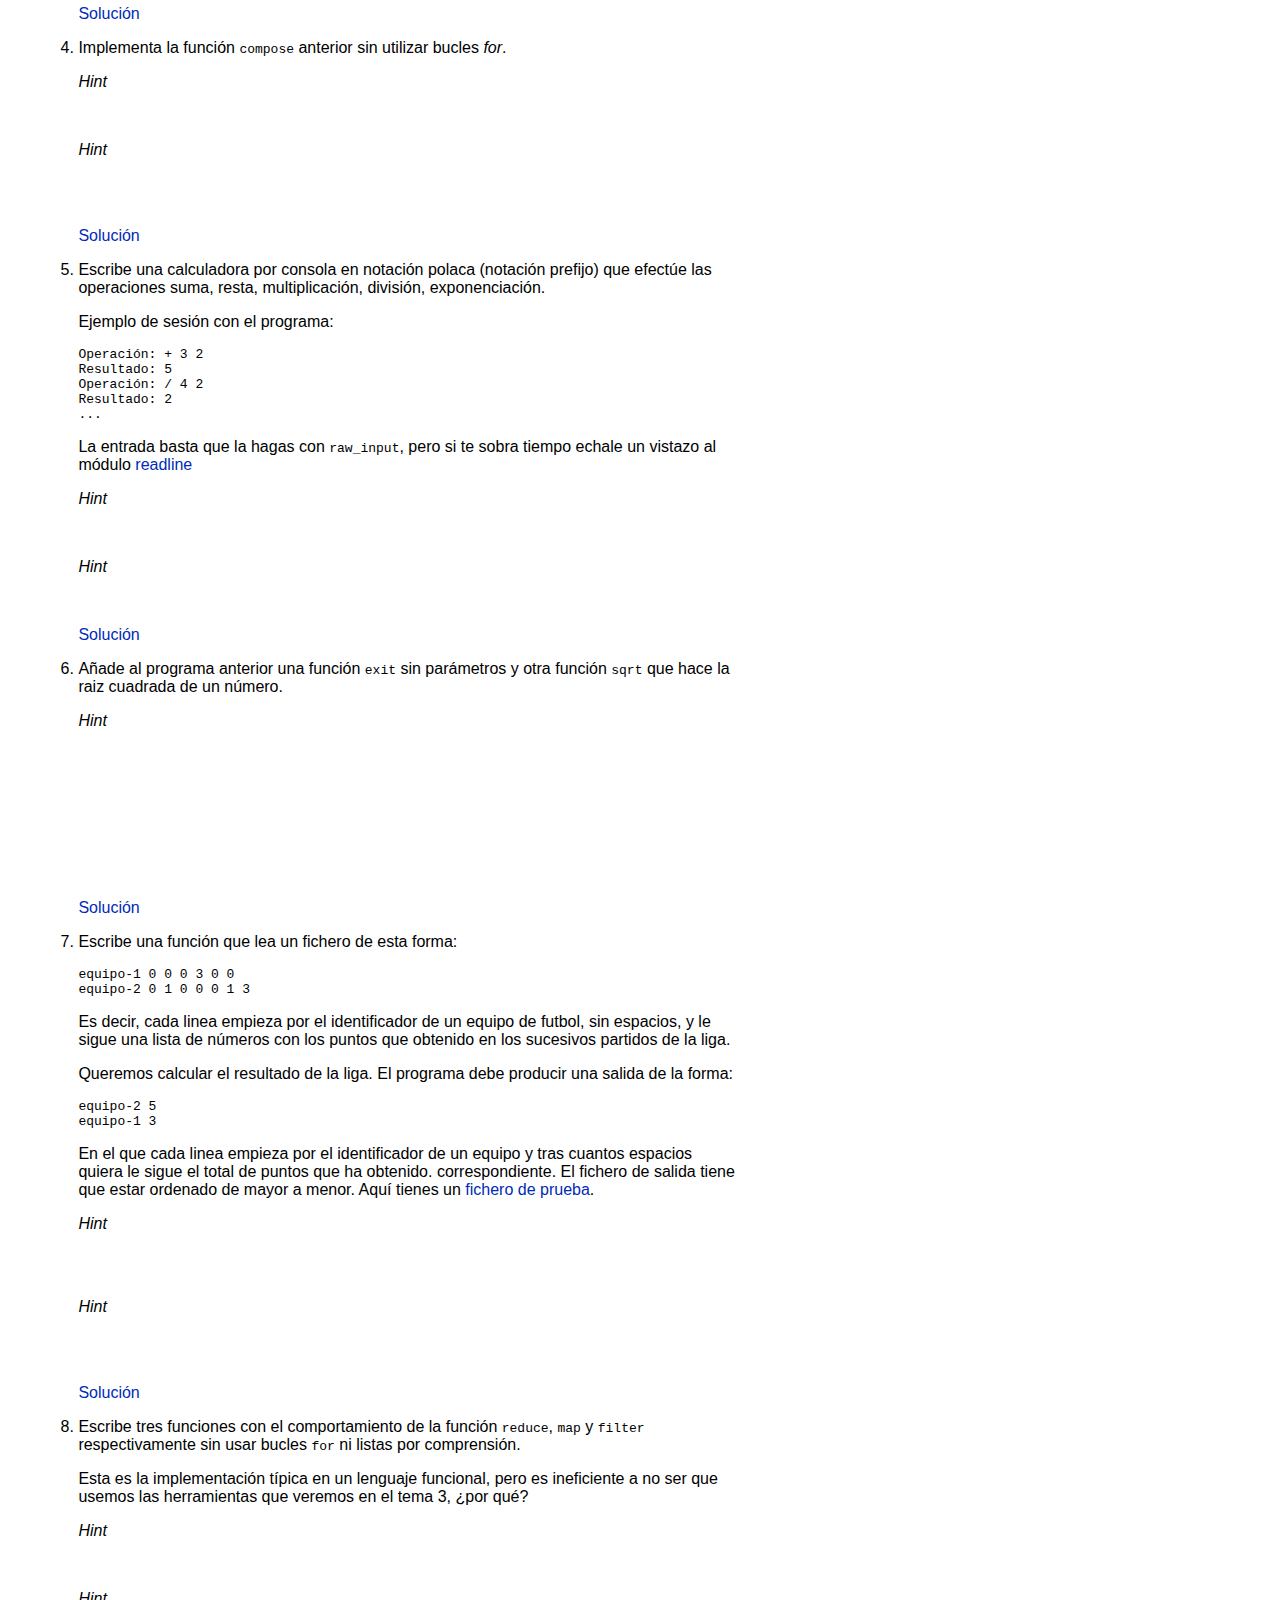
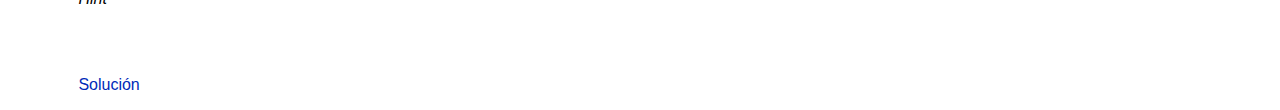
<file: Libros de Python/web/web/ejer/tema-01/index.html>
<?xml version="1.0" encoding="utf-8" ?>
<!DOCTYPE html PUBLIC "-//W3C//DTD XHTML 1.0 Transitional//EN" "http://www.w3.org/TR/xhtml1/DTD/xhtml1-transitional.dtd">
<html xmlns="http://www.w3.org/1999/xhtml" xml:lang="en" lang="en">
<head>
<meta http-equiv="Content-Type" content="text/html; charset=utf-8" />
<meta name="generator" content="Docutils 0.7: http://docutils.sourceforge.net/" />
<title>Ejercicios</title>
<style type="text/css">

/* 
This CSS file is available under the terms of the GNU Free
Documentation License:
http://www.gnu.org/licenses/fdl.html
*/

/* All HTML elements with this class will be center-aligned */
.center{
	text-align: center
}

/* Used in order to tabulate the text in the site map section */
.sect1{
	text-indent: 35px
}

.sect2{
	text-indent: 70px
}

.hint {
    color: #ffffff;
}

.admonition-title {
    color: #000;
    font-style: italic;
}

/* 
#527bbd is the same color that Dr Stephen Blott uses on his personal web page:
http://www.computing.dcu.ie/~sblott/ 
*/

h1, h2, h3, h4, h5, h6 {
  color: #527bbd;
  font-family: helvetica, "lucida console", sans-serif;
  margin-top: 2%;
}

h1 a, h2 a, h3 a, h4 a, h5 a, h6 a {
  color: #527bbd;
  font-family: helvetica, "lucida console", sans-serif;
  margin-top: 2%;
}

h1 a:hover, h2 a:hover, h3 a:hover, h4 a:hover, h5 a:hover, h6 a:hover {
  color: #527bbd;
  font-family: helvetica, "lucida console", sans-serif;
  margin-top: 2%;
  text-decoration: none;
}

.justify {
	text-align: justify
}

/* Sets the background color of the table used to quote text */

.quote {
	background-color:#FFFFFF;
}

body {
  margin: 1em 3% 1em 3%;
  font-family: helvetica, "lucida console", sans-serif;
  max-width: 700px;
}

a {
  color: #002BB8; /* Same link color that is used by Wikipedia */
  text-decoration: none;
}

a:hover {
	text-decoration: underline;
}


/* Seen here: http://www.devlounge.net/design/aligning-images-the-right-way-using-css */

.align-right { float:right; margin: 0 0 15px 15px; }
.align-left { float:left; margin: 0 15px 15px 0; }
.frame { padding: 5px; border: 1px solid #aaa; } 


.w3frame { border: 0px; }

hr {
border: 0;
width: 100%;
}

hr.docutils {
border-top: 1px dashed gray;
color: white;
background-color: white;
height: 1px;
}


</style>
</head>
<body>
<div class="document" id="ejercicios">
<h1 class="title">Ejercicios</h1>
<h2 class="subtitle" id="tema-1-programacion-funcional"><em>Tema 1:</em> Programación Funcional</h2>

<div class="section" id="funciones-como-valores">
<h1>Funciones como valores</h1>
<ol class="arabic">
<li><p class="first">Implementa una función <tt class="docutils literal">flip (fn)</tt> recibe una función binaria
<tt class="docutils literal">fn</tt> que devuelve otra función igual que <tt class="docutils literal">fn</tt> pero con los
parámetros intercambiados.</p>
<div class="hint">
<p class="first admonition-title">Hint</p>
<p class="last">Define una función dentro de la función <tt class="docutils literal">flip</tt> que
invoca a <tt class="docutils literal">fn</tt> con los parámetros en orden inverso.</p>
</div>
<p><a class="reference external" href="flip.py.txt">Solución</a></p>
</li>
<li><p class="first">Implementa una función <tt class="docutils literal">trace (fn)</tt> que recibe una función <tt class="docutils literal">fn</tt>
y devuelve otra que hace lo mismo que <tt class="docutils literal">fn</tt> pero antes de
ejecutarla escribe por pantalla: <tt class="docutils literal">Ejecutando &quot;fn
<span class="pre">(...)&quot;</span></tt>. Idealmente, en los <cite>...</cite> aparecen los parámetros con los
que ha sido ejecutada.</p>
<div class="hint">
<p class="first admonition-title">Hint</p>
<p class="last">Recuerda que puedes acceder al nombre de una función con
<tt class="docutils literal">fn.__name__</tt>.</p>
</div>
<div class="hint">
<p class="first admonition-title">Hint</p>
<p class="last">Define una función dentro de la función <tt class="docutils literal">trace</tt> que
es la que imprime el nombre de la función y la ejecuta.</p>
</div>
<div class="hint">
<p class="first admonition-title">Hint</p>
<p class="last">Esa función recibe un número variable de parámetros y se
los pasa idénticos a <tt class="docutils literal">fn</tt>.</p>
</div>
<p><a class="reference external" href="trace.py.txt">Solución</a></p>
</li>
<li><p class="first">Implementa una función <tt class="docutils literal">compose (f1, f2, <span class="pre">...,</span> fn)</tt> que devuelve una
nueva función equivalente a la composición <em>f1 · f2 · ... · fn</em>
matemática, sean <em>fi</em> funciones unarias. Es decir, sea:</p>
<pre class="literal-block">
f = compose (f1, f2, ..., fn)
</pre>
<p>Se cumple para todo <em>x</em> que:</p>
<pre class="literal-block">
f (x) == f1 (f2 (... fn (x)))
</pre>
<div class="hint">
<p class="first admonition-title">Hint</p>
<p class="last">Recoge las funciones como una lista.</p>
</div>
<div class="hint">
<p class="first admonition-title">Hint</p>
<p class="last">Itera sobre las funciones de atrás hacia adelante
aplicándolas sucesivamente <tt class="docutils literal">reversed</tt> o <tt class="docutils literal"><span class="pre">lista[::-1]</span></tt>.</p>
</div>
<p><a class="reference external" href="compose1.py.txt">Solución</a></p>
</li>
</ol>
</div>
<div class="section" id="funciones-de-alto-orden">
<h1>Funciones de alto orden</h1>
<ol class="arabic">
<li><p class="first">Implementa la famosa función que aplicada sobre dos listas devuelve
otra lista con los productos de cada par de números. Es decir, como
la de la relación anterior, pero sin usar bucles.</p>
<div class="hint">
<p class="first admonition-title">Hint</p>
<p class="last">Usa la función <tt class="docutils literal">map</tt></p>
</div>
<div class="hint">
<p class="first admonition-title">Hint</p>
<p class="last">Mezcla las dos listas con la función <tt class="docutils literal">zip</tt></p>
</div>
<div class="hint">
<p class="first admonition-title">Hint</p>
<p class="last">Usa <tt class="docutils literal">operator.mul</tt> para mayor eficiencia.</p>
</div>
<p><a class="reference external" href="product.py.txt">Solución</a></p>
</li>
<li><p class="first">Escribe una función que compruebe si una lista contiene algún
número impar, sin utilizar bucles.</p>
<p><a class="reference external" href="tieneimpar.py.txt">Solución</a></p>
</li>
<li><p class="first">Escribe una función <cite>intersec (l1, l2)</cite> que dadas dos listas
devuelve otra con los elementos que están en las dos, sin utilizar
<tt class="docutils literal">set</tt> ni bucles <tt class="docutils literal">for</tt>.</p>
<div class="hint">
<p class="first admonition-title">Hint</p>
<p class="last">Usa la función <tt class="docutils literal">filter</tt></p>
</div>
<p><a class="reference external" href="intersec.py.txt">Solución</a></p>
</li>
<li><p class="first">Implementa la función <tt class="docutils literal">compose</tt> anterior sin utilizar bucles
<cite>for</cite>.</p>
<div class="hint">
<p class="first admonition-title">Hint</p>
<p class="last">Utiliza la función <tt class="docutils literal">reduce</tt>.</p>
</div>
<div class="hint">
<p class="first admonition-title">Hint</p>
<p class="last">Pasa como valor inicial a la función <tt class="docutils literal">reduce</tt> el
valor <tt class="docutils literal">x</tt>, la función de reducción recibe por la izquierda el
valor que se está reduciendo y por la derecha la siguiente
función de la lista.</p>
</div>
<p><a class="reference external" href="compose2.py.txt">Solución</a></p>
</li>
<li><p class="first">Escribe una calculadora por consola en notación polaca (notación
prefijo) que efectúe las operaciones suma, resta, multiplicación,
división, exponenciación.</p>
<p>Ejemplo de sesión con el programa:</p>
<pre class="literal-block">
Operación: + 3 2
Resultado: 5
Operación: / 4 2
Resultado: 2
...
</pre>
<p>La entrada basta que la hagas con <tt class="docutils literal">raw_input</tt>, pero si te sobra
tiempo echale un vistazo al módulo <a class="reference external" href="http://docs.python.org/library/readline.html">readline</a></p>
<div class="hint">
<p class="first admonition-title">Hint</p>
<p class="last">Usa un diccionario que asocie cada operación con la
función que la ejecuta.</p>
</div>
<div class="hint">
<p class="first admonition-title">Hint</p>
<p class="last">Haz un bucle que llama a <tt class="docutils literal">raw_input</tt>. Extrae de la
cadena la operación y los parámetros.</p>
</div>
<p><a class="reference external" href="calcu.py.txt">Solución</a></p>
</li>
<li><p class="first">Añade al programa anterior una función <tt class="docutils literal">exit</tt> sin parámetros y otra
función <tt class="docutils literal">sqrt</tt> que hace la raiz cuadrada de un número.</p>
<div class="hint">
<p class="first admonition-title">Hint</p>
<p>Para comprobar que el número de parámetros es correcto,
guarda en el diccionario tuplas <em>(funcion, numero de
argumentos)</em> en vez de sólo la función. Otra opción más general
es usarndo:</p>
<pre class="literal-block">
nargs = len (inspect.getargspp (fn).args)
</pre>
<p class="last">Otra opción más general, aunque hay que tener cuidado, es
capturar el <cite>TypeError</cite> que lanza invocar una operación con
número incorrecto de parámetros.</p>
</div>
<p><a class="reference external" href="calcu.py.txt">Solución</a></p>
</li>
<li><p class="first">Escribe una función que lea un fichero de esta forma:</p>
<pre class="literal-block">
equipo-1 0 0 0 3 0 0
equipo-2 0 1 0 0 0 1 3
</pre>
<p>Es decir, cada linea empieza por el identificador de un equipo de
futbol, sin espacios, y le sigue una lista de números con los
puntos que obtenido en los sucesivos partidos de la liga.</p>
<p>Queremos calcular el resultado de la liga. El programa debe
producir una salida de la forma:</p>
<pre class="literal-block">
equipo-2 5
equipo-1 3
</pre>
<p>En el que cada linea empieza por el identificador de un equipo y tras
cuantos espacios quiera le sigue el total de puntos que ha obtenido.
correspondiente. El fichero de salida tiene que estar ordenado de
mayor a menor. Aquí tienes un <a class="reference external" href="result-liga.txt">fichero de prueba</a>.</p>
<div class="hint">
<p class="first admonition-title">Hint</p>
<p class="last">Lee el fichero con <tt class="docutils literal">file.readlines ()</tt> y separa los
campos de cada linea con la función <tt class="docutils literal">str.split ()</tt></p>
</div>
<div class="hint">
<p class="first admonition-title">Hint</p>
<p class="last">Recuerda que puedes ordenar con la función
<tt class="docutils literal">list.sort()</tt>. Pasale una <tt class="docutils literal">lambda</tt> al parámetro <tt class="docutils literal">key</tt>.</p>
</div>
<p><a class="reference external" href="liga.py.txt">Solución</a></p>
</li>
<li><p class="first">Escribe tres funciones con el comportamiento de la función
<tt class="docutils literal">reduce</tt>, <tt class="docutils literal">map</tt> y <tt class="docutils literal">filter</tt> respectivamente sin usar bucles
<tt class="docutils literal">for</tt> ni listas por comprensión.</p>
<p>Esta es la implementación típica en un lenguaje funcional, pero es
ineficiente a no ser que usemos las herramientas que veremos en el
tema 3, ¿por qué?</p>
<div class="hint">
<p class="first admonition-title">Hint</p>
<p class="last">Usa recursividad.</p>
</div>
<div class="hint">
<p class="first admonition-title">Hint</p>
<p class="last">En cada iteración procesa <tt class="docutils literal">lista[0]</tt> y pasa
<tt class="docutils literal">lista[1:]</tt> a la siguiente iteración hasta que esté
vacía.</p>
</div>
<p><a class="reference external" href="funcional.py.txt">Solución</a></p>
</li>
</ol>
</div>
</div>
</body>
</html>
</file>
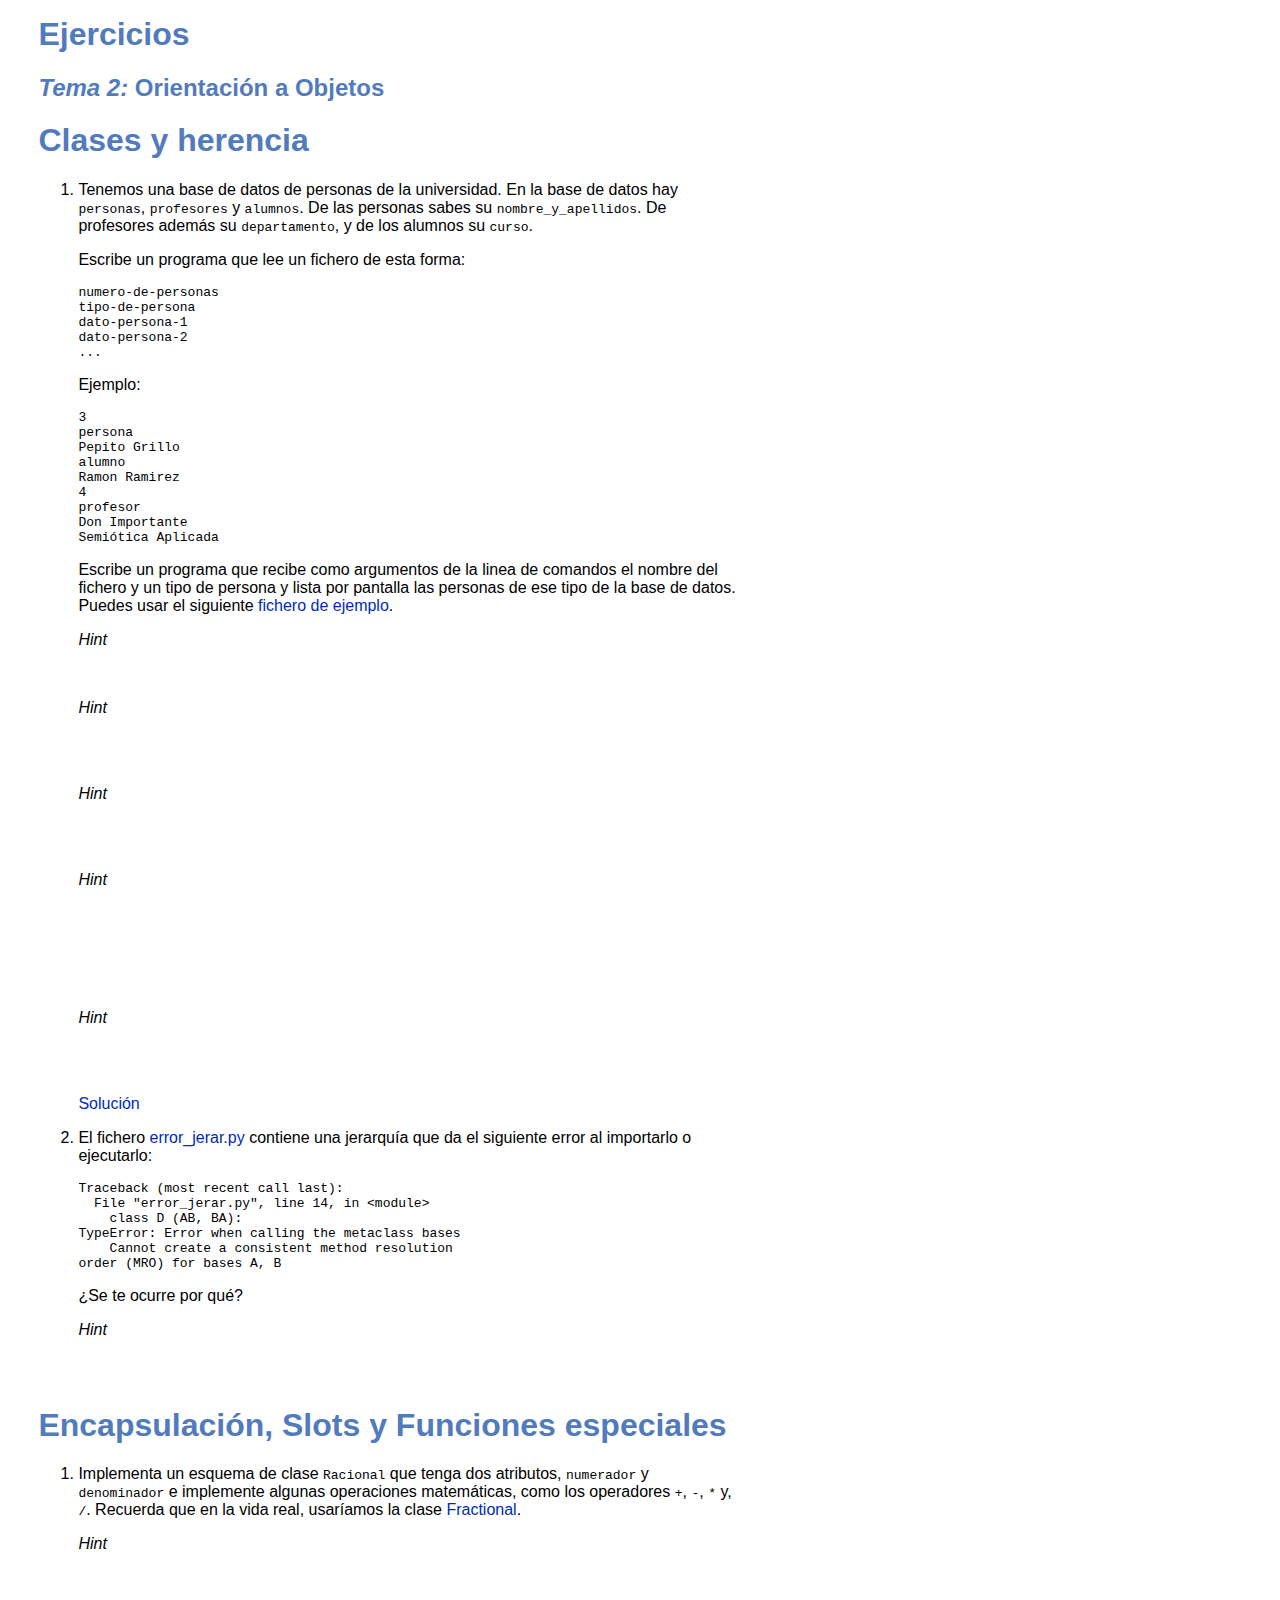
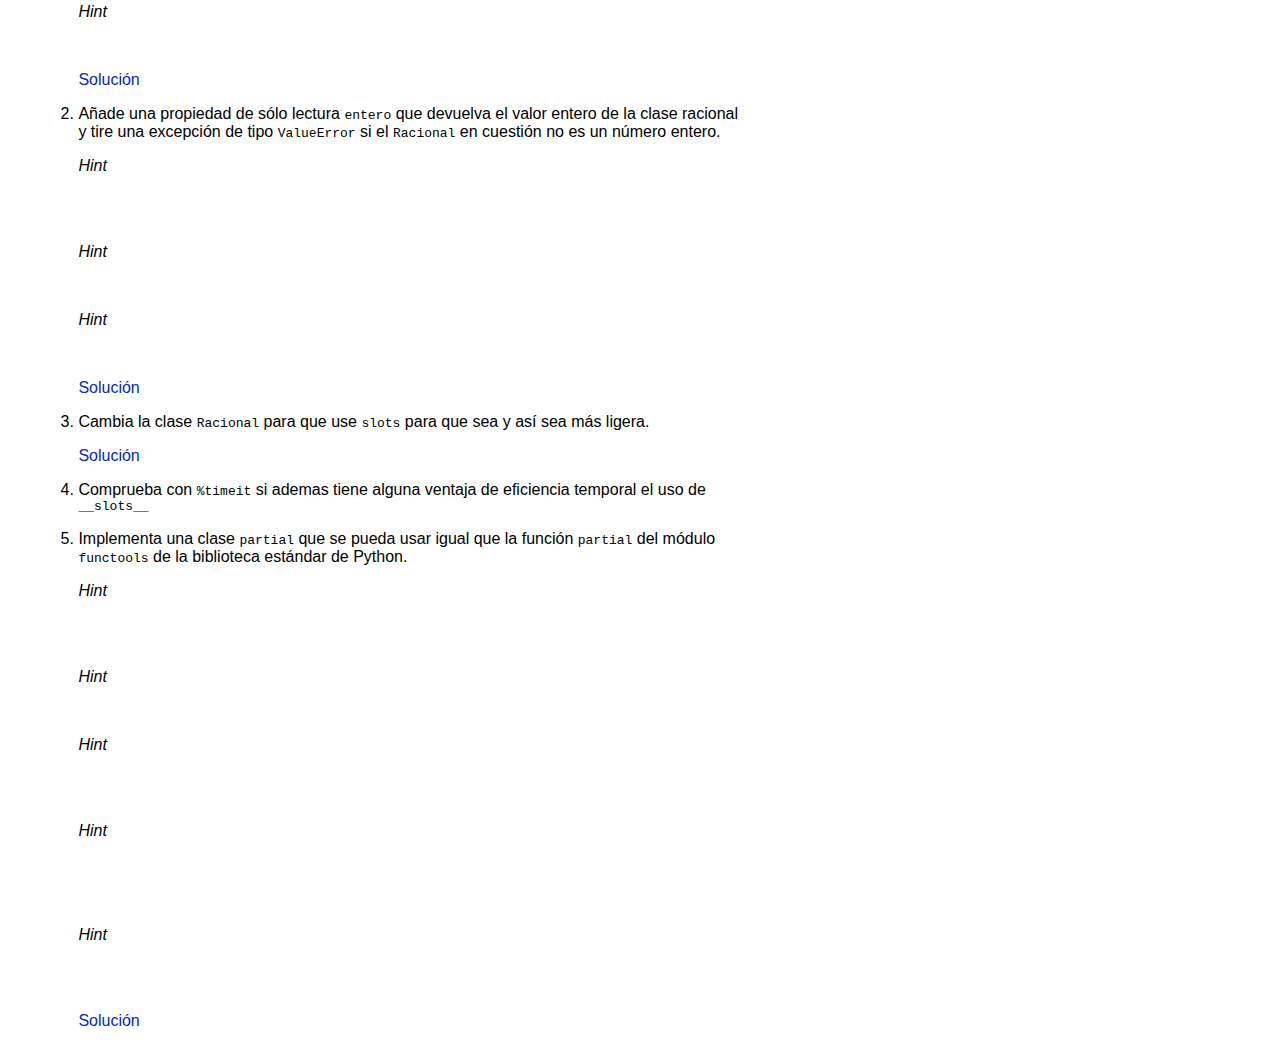
<file: Libros de Python/web/web/ejer/tema-02/index.html>
<?xml version="1.0" encoding="utf-8" ?>
<!DOCTYPE html PUBLIC "-//W3C//DTD XHTML 1.0 Transitional//EN" "http://www.w3.org/TR/xhtml1/DTD/xhtml1-transitional.dtd">
<html xmlns="http://www.w3.org/1999/xhtml" xml:lang="en" lang="en">
<head>
<meta http-equiv="Content-Type" content="text/html; charset=utf-8" />
<meta name="generator" content="Docutils 0.7: http://docutils.sourceforge.net/" />
<title>Ejercicios</title>
<style type="text/css">

/* 
This CSS file is available under the terms of the GNU Free
Documentation License:
http://www.gnu.org/licenses/fdl.html
*/

/* All HTML elements with this class will be center-aligned */
.center{
	text-align: center
}

/* Used in order to tabulate the text in the site map section */
.sect1{
	text-indent: 35px
}

.sect2{
	text-indent: 70px
}

.hint {
    color: #ffffff;
}

.admonition-title {
    color: #000;
    font-style: italic;
}

/* 
#527bbd is the same color that Dr Stephen Blott uses on his personal web page:
http://www.computing.dcu.ie/~sblott/ 
*/

h1, h2, h3, h4, h5, h6 {
  color: #527bbd;
  font-family: helvetica, "lucida console", sans-serif;
  margin-top: 2%;
}

h1 a, h2 a, h3 a, h4 a, h5 a, h6 a {
  color: #527bbd;
  font-family: helvetica, "lucida console", sans-serif;
  margin-top: 2%;
}

h1 a:hover, h2 a:hover, h3 a:hover, h4 a:hover, h5 a:hover, h6 a:hover {
  color: #527bbd;
  font-family: helvetica, "lucida console", sans-serif;
  margin-top: 2%;
  text-decoration: none;
}

.justify {
	text-align: justify
}

/* Sets the background color of the table used to quote text */

.quote {
	background-color:#FFFFFF;
}

body {
  margin: 1em 3% 1em 3%;
  font-family: helvetica, "lucida console", sans-serif;
  max-width: 700px;
}

a {
  color: #002BB8; /* Same link color that is used by Wikipedia */
  text-decoration: none;
}

a:hover {
	text-decoration: underline;
}


/* Seen here: http://www.devlounge.net/design/aligning-images-the-right-way-using-css */

.align-right { float:right; margin: 0 0 15px 15px; }
.align-left { float:left; margin: 0 15px 15px 0; }
.frame { padding: 5px; border: 1px solid #aaa; } 


.w3frame { border: 0px; }

hr {
border: 0;
width: 100%;
}

hr.docutils {
border-top: 1px dashed gray;
color: white;
background-color: white;
height: 1px;
}


</style>
</head>
<body>
<div class="document" id="ejercicios">
<h1 class="title">Ejercicios</h1>
<h2 class="subtitle" id="tema-2-orientacion-a-objetos"><em>Tema 2:</em> Orientación a Objetos</h2>

<div class="section" id="clases-y-herencia">
<h1>Clases y herencia</h1>
<ol class="arabic">
<li><p class="first">Tenemos una base de datos de personas de la universidad. En la base
de datos hay <tt class="docutils literal">personas</tt>, <tt class="docutils literal">profesores</tt> y <tt class="docutils literal">alumnos</tt>. De las
personas sabes su <tt class="docutils literal">nombre_y_apellidos</tt>. De profesores además
su <tt class="docutils literal">departamento</tt>, y de los alumnos su <tt class="docutils literal">curso</tt>.</p>
<p>Escribe un programa que lee un fichero de esta forma:</p>
<pre class="literal-block">
numero-de-personas
tipo-de-persona
dato-persona-1
dato-persona-2
...
</pre>
<p>Ejemplo:</p>
<pre class="literal-block">
3
persona
Pepito Grillo
alumno
Ramon Ramirez
4
profesor
Don Importante
Semiótica Aplicada
</pre>
<p>Escribe un programa que recibe como argumentos de la linea de
comandos el nombre del fichero y un tipo de persona y lista por
pantalla las personas de ese tipo de la base de datos. Puedes usar
el siguiente <a class="reference external" href="ejemplo-personas.txt">fichero de ejemplo</a>.</p>
<div class="hint">
<p class="first admonition-title">Hint</p>
<p class="last">Recuerda que los parámetros de consola están en una lista
en <tt class="docutils literal">sys.argv</tt></p>
</div>
<div class="hint">
<p class="first admonition-title">Hint</p>
<p class="last">Crea tres clases <tt class="docutils literal">Persona</tt>, <tt class="docutils literal">Alumno</tt> y <tt class="docutils literal">Profesor</tt>,
cada una con una funcion <tt class="docutils literal">lee_datos</tt> que lee sus datos. Leemos
el fichero creando una gran lista.</p>
</div>
<div class="hint">
<p class="first admonition-title">Hint</p>
<p class="last">Una buena forma de organizar el código es que las clases
<tt class="docutils literal">Alumno</tt> y <tt class="docutils literal">Profesor</tt> hereden de <tt class="docutils literal">Persona</tt>. Su función
<tt class="docutils literal">lee_datos</tt> delegará parte del trabajo a través de <tt class="docutils literal">super</tt></p>
</div>
<div class="hint">
<p class="first admonition-title">Hint</p>
<p>Para decidir qué tipo de objeto tienes que crear, puedes
hacer un diccionario que asocie a cada tipo de persona como
cadena de texto la clase que lo implementa.</p>
<p class="last">Si eres valiente, puedes ahorrarte ese diccionario usando
<cite>globals ()</cite>, que devuelve un diccionario con todas las
variables globales del programa, incluidas clases.</p>
</div>
<div class="hint">
<p class="first admonition-title">Hint</p>
<p class="last">Puedes filtrar el fichero con <tt class="docutils literal">isinstance</tt> o mirando el
<tt class="docutils literal">__class__</tt> según la semántica que le quieras dar.</p>
</div>
<p><a class="reference external" href="personas.py.txt">Solución</a></p>
</li>
<li><p class="first">El fichero <a class="reference external" href="error_jerar.py.txt">error_jerar.py</a> contiene una
jerarquía que da el siguiente error al importarlo o ejecutarlo:</p>
<pre class="literal-block">
Traceback (most recent call last):
  File &quot;error_jerar.py&quot;, line 14, in &lt;module&gt;
    class D (AB, BA):
TypeError: Error when calling the metaclass bases
    Cannot create a consistent method resolution
order (MRO) for bases A, B
</pre>
<p>¿Se te ocurre por qué?</p>
<div class="hint">
<p class="first admonition-title">Hint</p>
<p class="last">Intenta calcular en que orden irían los <tt class="docutils literal">super</tt>, es
decir, el <em>MRO (Method Resolution Order)</em> con las reglas que
hemos dado en el curso.</p>
</div>
</li>
</ol>
</div>
<div class="section" id="encapsulacion-slots-y-funciones-especiales">
<h1>Encapsulación, Slots y Funciones especiales</h1>
<ol class="arabic">
<li><p class="first">Implementa un esquema de clase <tt class="docutils literal">Racional</tt> que tenga dos
atributos, <tt class="docutils literal">numerador</tt> y <tt class="docutils literal">denominador</tt> e implemente algunas
operaciones matemáticas, como los operadores <tt class="docutils literal">+</tt>, <tt class="docutils literal">-</tt>, <tt class="docutils literal">*</tt> y,
<tt class="docutils literal">/</tt>. Recuerda que en la vida real, usaríamos la clase <a class="reference external" href="http://docs.python.org/library/fractions.html">Fractional</a>.</p>
<div class="hint">
<p class="first admonition-title">Hint</p>
<p class="last">Recuerda que esos operadores son <tt class="docutils literal">__add__</tt>,
<tt class="docutils literal">__mul__</tt>, etc...</p>
</div>
<div class="hint">
<p class="first admonition-title">Hint</p>
<p class="last">Recuerda que devuelven un nuevo objeto, no modidifican el
<tt class="docutils literal">self</tt>.</p>
</div>
<p><a class="reference external" href="racional.py.txt">Solución</a></p>
</li>
<li><p class="first">Añade una propiedad de sólo lectura <tt class="docutils literal">entero</tt> que devuelva el valor
entero de la clase racional y tire una excepción de tipo
<tt class="docutils literal">ValueError</tt> si el <tt class="docutils literal">Racional</tt> en cuestión no es un número
entero.</p>
<div class="hint">
<p class="first admonition-title">Hint</p>
<p class="last">Define el comportamiento de la propiedad como un método y
usa <tt class="docutils literal">property (nombre_metodo)</tt> para convertirlo en un
atributo.</p>
</div>
<div class="hint">
<p class="first admonition-title">Hint</p>
<p class="last">La sintaxis básica para tirar excepciones es <tt class="docutils literal">raise
TipoDeExcepción</tt></p>
</div>
<div class="hint">
<p class="first admonition-title">Hint</p>
<p class="last">La función <tt class="docutils literal">divmod</tt> puede hacer tu código ligeramente
más eficiente.</p>
</div>
<p><a class="reference external" href="racional2.py.txt">Solución</a></p>
</li>
<li><p class="first">Cambia la clase <tt class="docutils literal">Racional</tt> para que use <tt class="docutils literal">slots</tt> para que sea
y así sea más ligera.</p>
<p><a class="reference external" href="racional3.py.txt">Solución</a></p>
</li>
<li><p class="first">Comprueba con <tt class="docutils literal">%timeit</tt> si ademas tiene alguna ventaja de
eficiencia temporal el uso de <tt class="docutils literal">__slots__</tt></p>
</li>
<li><p class="first">Implementa una clase <tt class="docutils literal">partial</tt> que se pueda usar igual que la
función <tt class="docutils literal">partial</tt> del módulo <tt class="docutils literal">functools</tt> de la biblioteca
estándar de Python.</p>
<div class="hint">
<p class="first admonition-title">Hint</p>
<p class="last">En esta clase no hace falta tener en cuenta lo que
dijimos sobre el constructor <tt class="docutils literal">__init__</tt>, ya que no esperamos
que nadie herede de ella.</p>
</div>
<div class="hint">
<p class="first admonition-title">Hint</p>
<p class="last">Tendrás que definir el la función especial <tt class="docutils literal">__call__</tt>.</p>
</div>
<div class="hint">
<p class="first admonition-title">Hint</p>
<p class="last">El constructor de la clase debe recibir como parámetros
la función y los parámetros a fijar, y guardar toda esta
información.</p>
</div>
<div class="hint">
<p class="first admonition-title">Hint</p>
<p class="last">Para recibir y pasar los parámetros necesitarás utilizar
funciones variádicas, recuerda lo que comentamos de los operadores
especiales <tt class="docutils literal">*</tt> y <tt class="docutils literal">**</tt>. Tendrás que unir los parámetros
guardados en la clase con los recibidos en <tt class="docutils literal">__call__</tt>.</p>
</div>
<div class="hint">
<p class="first admonition-title">Hint</p>
<p class="last">Puedes unir tuplas sumándolas. Puede unir diccionarios
con la función <tt class="docutils literal">dict1.update (dict2)</tt>.</p>
</div>
<p><a class="reference external" href="partial.py.txt">Solución</a></p>
</li>
</ol>
</div>
</div>
</body>
</html>
</file>
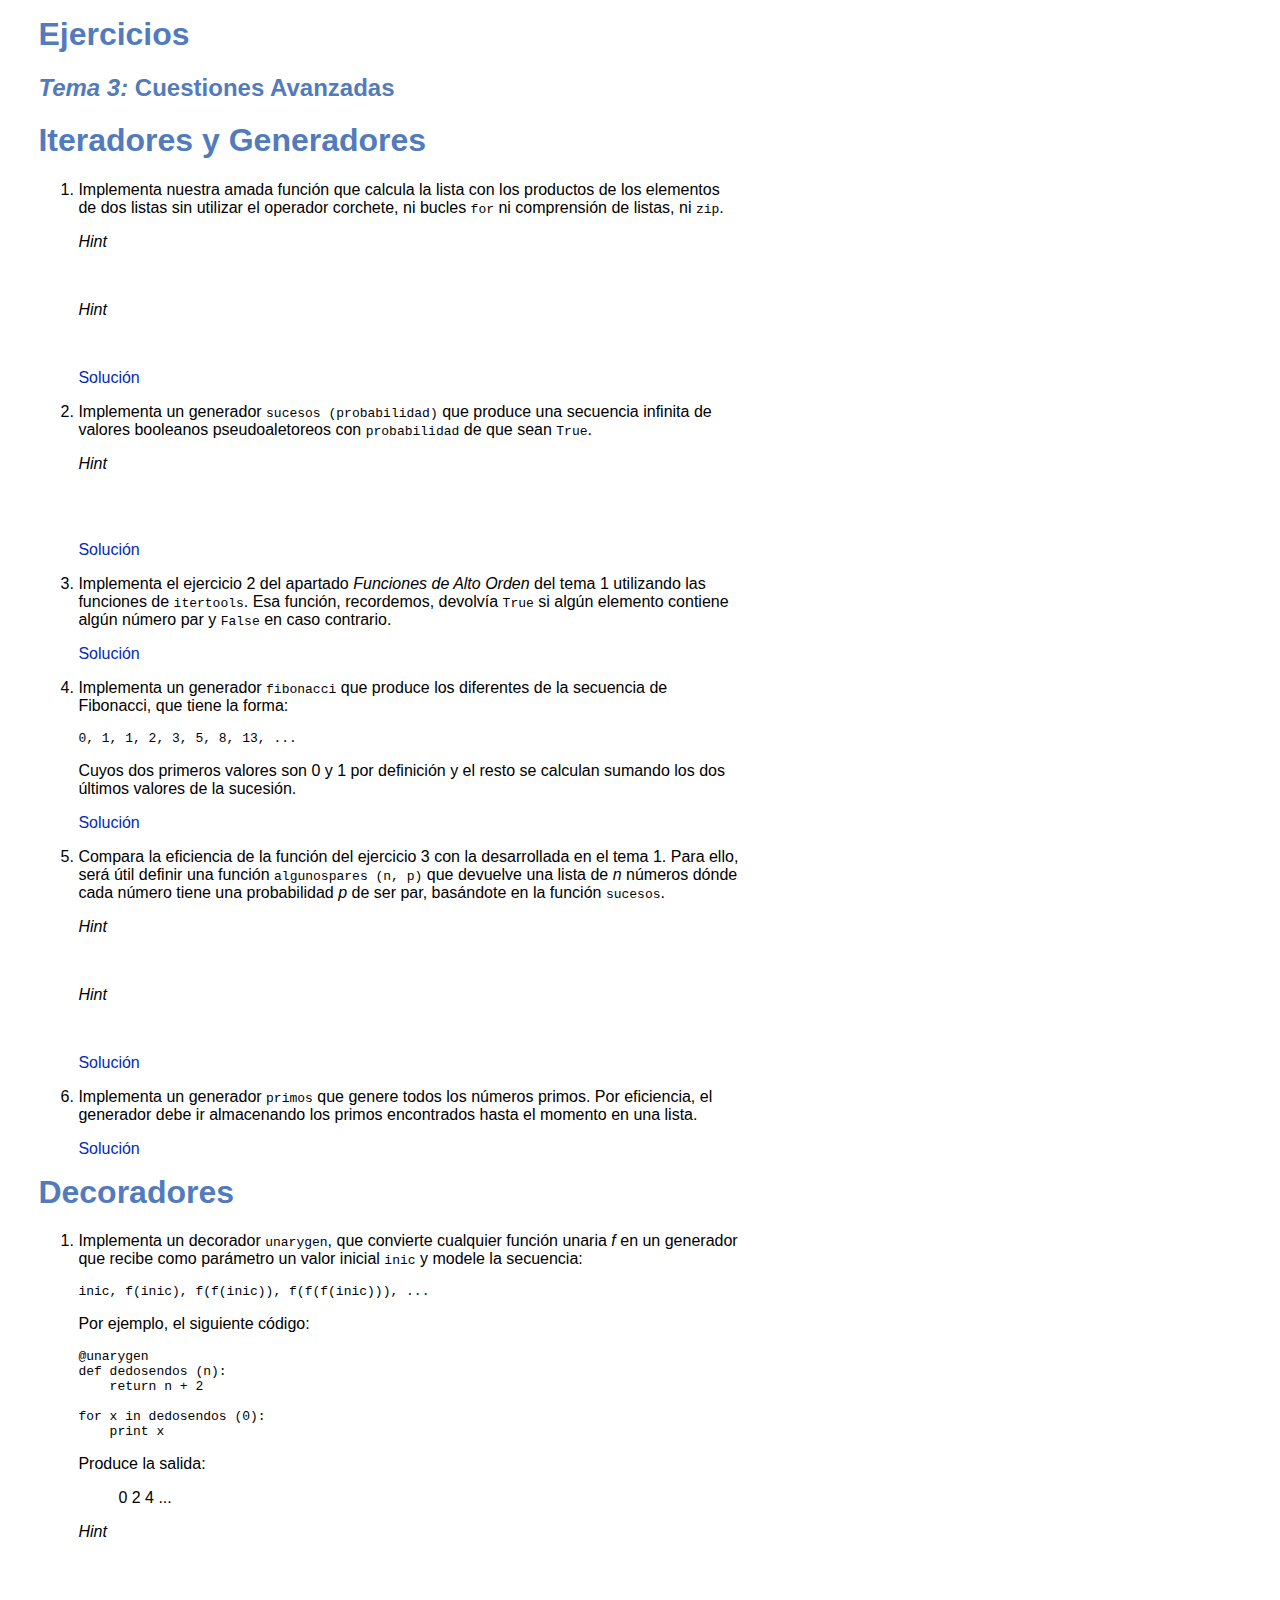
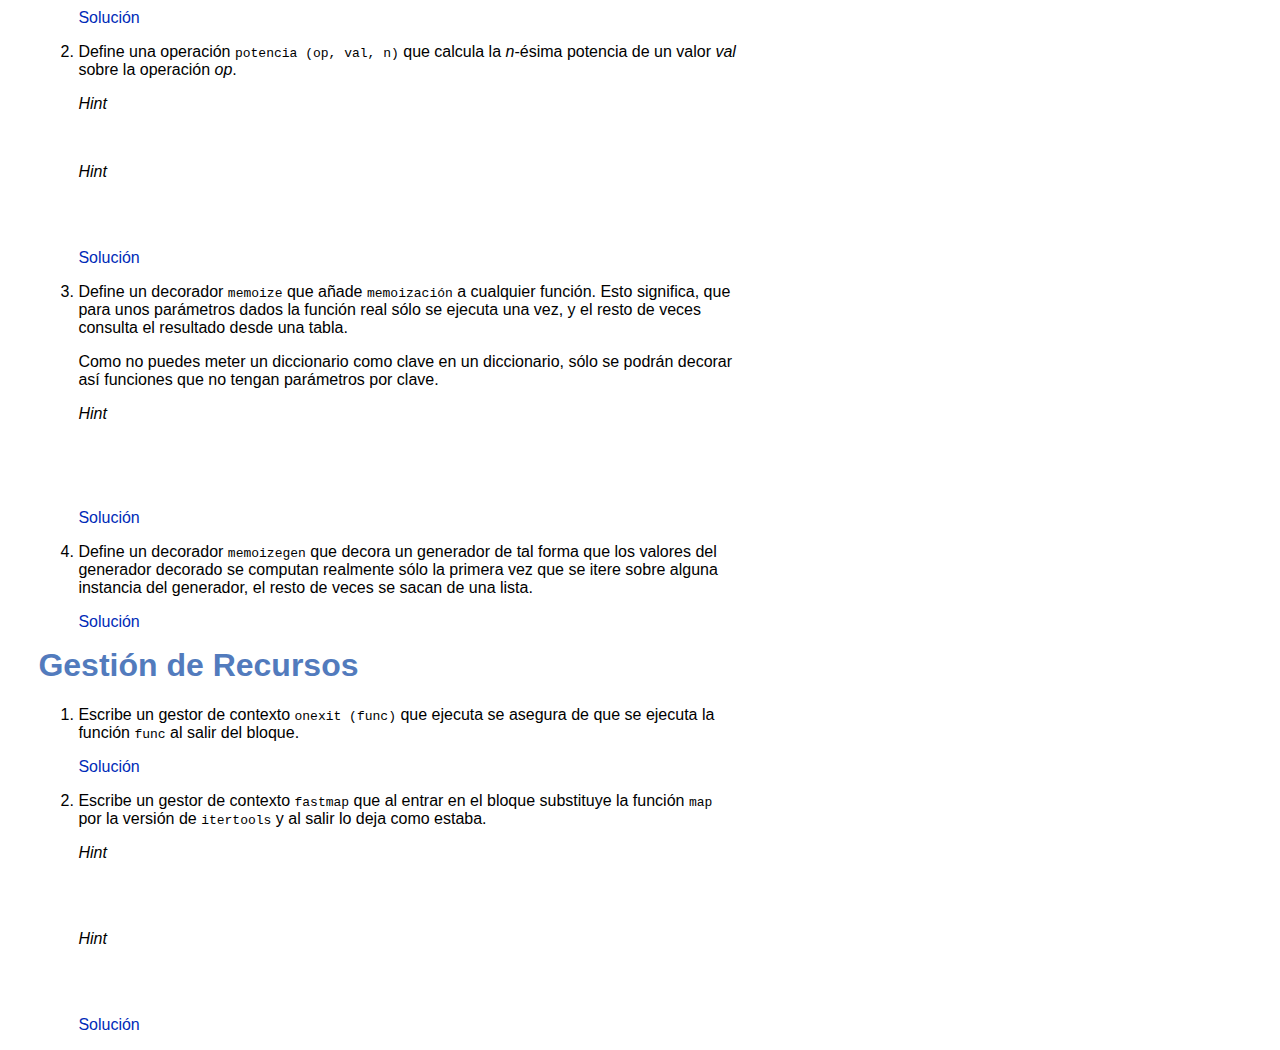
<file: Libros de Python/web/web/ejer/tema-03/index.html>
<?xml version="1.0" encoding="utf-8" ?>
<!DOCTYPE html PUBLIC "-//W3C//DTD XHTML 1.0 Transitional//EN" "http://www.w3.org/TR/xhtml1/DTD/xhtml1-transitional.dtd">
<html xmlns="http://www.w3.org/1999/xhtml" xml:lang="en" lang="en">
<head>
<meta http-equiv="Content-Type" content="text/html; charset=utf-8" />
<meta name="generator" content="Docutils 0.7: http://docutils.sourceforge.net/" />
<title>Ejercicios</title>
<style type="text/css">

/* 
This CSS file is available under the terms of the GNU Free
Documentation License:
http://www.gnu.org/licenses/fdl.html
*/

/* All HTML elements with this class will be center-aligned */
.center{
	text-align: center
}

/* Used in order to tabulate the text in the site map section */
.sect1{
	text-indent: 35px
}

.sect2{
	text-indent: 70px
}

.hint {
    color: #ffffff;
}

.admonition-title {
    color: #000;
    font-style: italic;
}

/* 
#527bbd is the same color that Dr Stephen Blott uses on his personal web page:
http://www.computing.dcu.ie/~sblott/ 
*/

h1, h2, h3, h4, h5, h6 {
  color: #527bbd;
  font-family: helvetica, "lucida console", sans-serif;
  margin-top: 2%;
}

h1 a, h2 a, h3 a, h4 a, h5 a, h6 a {
  color: #527bbd;
  font-family: helvetica, "lucida console", sans-serif;
  margin-top: 2%;
}

h1 a:hover, h2 a:hover, h3 a:hover, h4 a:hover, h5 a:hover, h6 a:hover {
  color: #527bbd;
  font-family: helvetica, "lucida console", sans-serif;
  margin-top: 2%;
  text-decoration: none;
}

.justify {
	text-align: justify
}

/* Sets the background color of the table used to quote text */

.quote {
	background-color:#FFFFFF;
}

body {
  margin: 1em 3% 1em 3%;
  font-family: helvetica, "lucida console", sans-serif;
  max-width: 700px;
}

a {
  color: #002BB8; /* Same link color that is used by Wikipedia */
  text-decoration: none;
}

a:hover {
	text-decoration: underline;
}


/* Seen here: http://www.devlounge.net/design/aligning-images-the-right-way-using-css */

.align-right { float:right; margin: 0 0 15px 15px; }
.align-left { float:left; margin: 0 15px 15px 0; }
.frame { padding: 5px; border: 1px solid #aaa; } 


.w3frame { border: 0px; }

hr {
border: 0;
width: 100%;
}

hr.docutils {
border-top: 1px dashed gray;
color: white;
background-color: white;
height: 1px;
}


</style>
</head>
<body>
<div class="document" id="ejercicios">
<h1 class="title">Ejercicios</h1>
<h2 class="subtitle" id="tema-3-cuestiones-avanzadas"><em>Tema 3:</em> Cuestiones Avanzadas</h2>

<div class="section" id="iteradores-y-generadores">
<h1>Iteradores y Generadores</h1>
<ol class="arabic">
<li><p class="first">Implementa nuestra amada función que calcula la lista con los
productos de los elementos de dos listas sin utilizar el operador
corchete, ni bucles <tt class="docutils literal">for</tt> ni comprensión de listas, ni <tt class="docutils literal">zip</tt>.</p>
<div class="hint">
<p class="first admonition-title">Hint</p>
<p class="last">Obtén un iterador de por cada lista con la función
<tt class="docutils literal">iter</tt>. Avanza los iteradores con <tt class="docutils literal">next ()</tt>.</p>
</div>
<div class="hint">
<p class="first admonition-title">Hint</p>
<p class="last">Comprueba que ha terminado el bucle capturando la
excepción <tt class="docutils literal">StopIteration</tt>.</p>
</div>
<p><a class="reference external" href="productoiter.py.txt">Solución</a></p>
</li>
<li><p class="first">Implementa un generador <tt class="docutils literal">sucesos (probabilidad)</tt> que produce una
secuencia infinita de valores booleanos pseudoaletoreos con
<tt class="docutils literal">probabilidad</tt> de que sean <tt class="docutils literal">True</tt>.</p>
<div class="hint">
<p class="first admonition-title">Hint</p>
<p class="last">Utiliza la función <tt class="docutils literal">random.random ()</tt> para generar un
número pseudo-aleatoreo entre 0.0 y 1.0 una distribución uniforme.</p>
</div>
<p><a class="reference external" href="sucesos.py.txt">Solución</a></p>
</li>
<li><p class="first">Implementa el ejercicio 2 del apartado <em>Funciones de Alto Orden</em>
del tema 1 utilizando las funciones de <tt class="docutils literal">itertools</tt>. Esa función,
recordemos, devolvía <tt class="docutils literal">True</tt> si algún elemento contiene algún
número par y <tt class="docutils literal">False</tt> en caso contrario.</p>
<p><a class="reference external" href="tienepar.py.txt">Solución</a></p>
</li>
<li><p class="first">Implementa un generador <tt class="docutils literal">fibonacci</tt> que produce los diferentes de
la secuencia de Fibonacci, que tiene la forma:</p>
<pre class="literal-block">
0, 1, 1, 2, 3, 5, 8, 13, ...
</pre>
<p>Cuyos dos primeros valores son 0 y 1 por definición y el resto se
calculan sumando los dos últimos valores de la sucesión.</p>
<p><a class="reference external" href="fib.py.txt">Solución</a></p>
</li>
<li><p class="first">Compara la eficiencia de la función del ejercicio 3 con la
desarrollada en el tema 1. Para ello, será útil definir una función
<tt class="docutils literal">algunospares (n, p)</tt> que devuelve una lista de <em>n</em> números dónde
cada número tiene una probabilidad <em>p</em> de ser par, basándote en la
función <tt class="docutils literal">sucesos</tt>.</p>
<div class="hint">
<p class="first admonition-title">Hint</p>
<p class="last">Te será de útil usar la función <tt class="docutils literal">itertools.imap</tt> para
convertir los sucesos en enteros.</p>
</div>
<div class="hint">
<p class="first admonition-title">Hint</p>
<p class="last">Te será útil la función <tt class="docutils literal">itertools.islice</tt>.</p>
</div>
<p><a class="reference external" href="algunospares.py.txt">Solución</a></p>
</li>
<li><p class="first">Implementa un generador <tt class="docutils literal">primos</tt> que genere todos los números
primos. Por eficiencia, el generador debe ir almacenando los primos
encontrados hasta el momento en una lista.</p>
<p><a class="reference external" href="primos.py.txt">Solución</a></p>
</li>
</ol>
</div>
<div class="section" id="decoradores">
<h1>Decoradores</h1>
<ol class="arabic">
<li><p class="first">Implementa un decorador <tt class="docutils literal">unarygen</tt>, que convierte cualquier
función unaria <em>f</em> en un generador que recibe como parámetro un
valor inicial <tt class="docutils literal">inic</tt> y modele la secuencia:</p>
<pre class="literal-block">
inic, f(inic), f(f(inic)), f(f(f(inic))), ...
</pre>
<p>Por ejemplo, el siguiente código:</p>
<pre class="literal-block">
&#64;unarygen
def dedosendos (n):
    return n + 2

for x in dedosendos (0):
    print x
</pre>
<p>Produce la salida:</p>
<blockquote>
<p>0
2
4
...</p>
</blockquote>
<div class="hint">
<p class="first admonition-title">Hint</p>
<p class="last">Define un generador dentro de <tt class="docutils literal">unarygen`</tt> que llama a
la función de fuera en un bucle infinito, haciendo <tt class="docutils literal">yield</tt> de los
sucesivos valores que va produciendo.</p>
</div>
<p><a class="reference external" href="unarygen.py.txt">Solución</a></p>
</li>
<li><p class="first">Define una operación <tt class="docutils literal">potencia (op, val, n)</tt> que calcula la
<em>n</em>-ésima potencia de un valor <em>val</em> sobre la operación <em>op</em>.</p>
<div class="hint">
<p class="first admonition-title">Hint</p>
<p class="last">Se recomienda usar el decorador anterior.</p>
</div>
<div class="hint">
<p class="first admonition-title">Hint</p>
<p class="last">Se recomienda usar función <tt class="docutils literal">itertools.islice</tt> para
avanzar un generador a la posición que quieres.</p>
</div>
<p><a class="reference external" href="potencia.py.txt">Solución</a></p>
</li>
<li><p class="first">Define un decorador <tt class="docutils literal">memoize</tt> que añade <tt class="docutils literal">memoización</tt> a
cualquier función. Esto significa, que para unos parámetros dados
la función real sólo se ejecuta una vez, y el resto de veces
consulta el resultado desde una tabla.</p>
<p>Como no puedes meter un diccionario como clave en un diccionario,
sólo se podrán decorar así funciones que no tengan parámetros por
clave.</p>
<div class="hint">
<p class="first admonition-title">Hint</p>
<p class="last">Crea un diccionario dentro del decorador, pero fuera de
la función que implementa el envoltorio. Cada vez que se ejecute
el envoltorio, comprueba si la tabla contiene alguna clave con
los parámetros que ha recibido.</p>
</div>
<p><a class="reference external" href="memoize.py.txt">Solución</a></p>
</li>
<li><p class="first">Define un decorador <tt class="docutils literal">memoizegen</tt> que decora un generador de tal
forma que los valores del generador decorado se computan realmente
sólo la primera vez que se itere sobre alguna instancia del
generador, el resto de veces se sacan de una lista.</p>
<p><a class="reference external" href="memoizegen.py.txt">Solución</a></p>
</li>
</ol>
</div>
<div class="section" id="gestion-de-recursos">
<h1>Gestión de Recursos</h1>
<ol class="arabic">
<li><p class="first">Escribe un gestor de contexto <tt class="docutils literal">onexit (func)</tt> que ejecuta se
asegura de que se ejecuta la función <tt class="docutils literal">func</tt> al salir del bloque.</p>
<p><a class="reference external" href="onexit.py.txt">Solución</a></p>
</li>
<li><p class="first">Escribe un gestor de contexto <tt class="docutils literal">fastmap</tt> que al entrar en el
bloque substituye la función <tt class="docutils literal">map</tt> por la versión de
<tt class="docutils literal">itertools</tt> y al salir lo deja como estaba.</p>
<div class="hint">
<p class="first admonition-title">Hint</p>
<p class="last">Para asignar a la variable global <tt class="docutils literal">map</tt> tienes que
indicar <tt class="docutils literal">global map</tt> antes de hacer la asignación.</p>
</div>
<div class="hint">
<p class="first admonition-title">Hint</p>
<p class="last">Si lo haces como en la pista anterior la substitución
sólo afectará a las funciones del módulo actual, para que afecte
globalmente, puedes asignar la función <tt class="docutils literal">imap</tt> en
<tt class="docutils literal">__builtins__.map</tt>.</p>
</div>
<p><a class="reference external" href="fastmap.py.txt">Solución</a></p>
</li>
</ol>
</div>
</div>
</body>
</html>
</file>
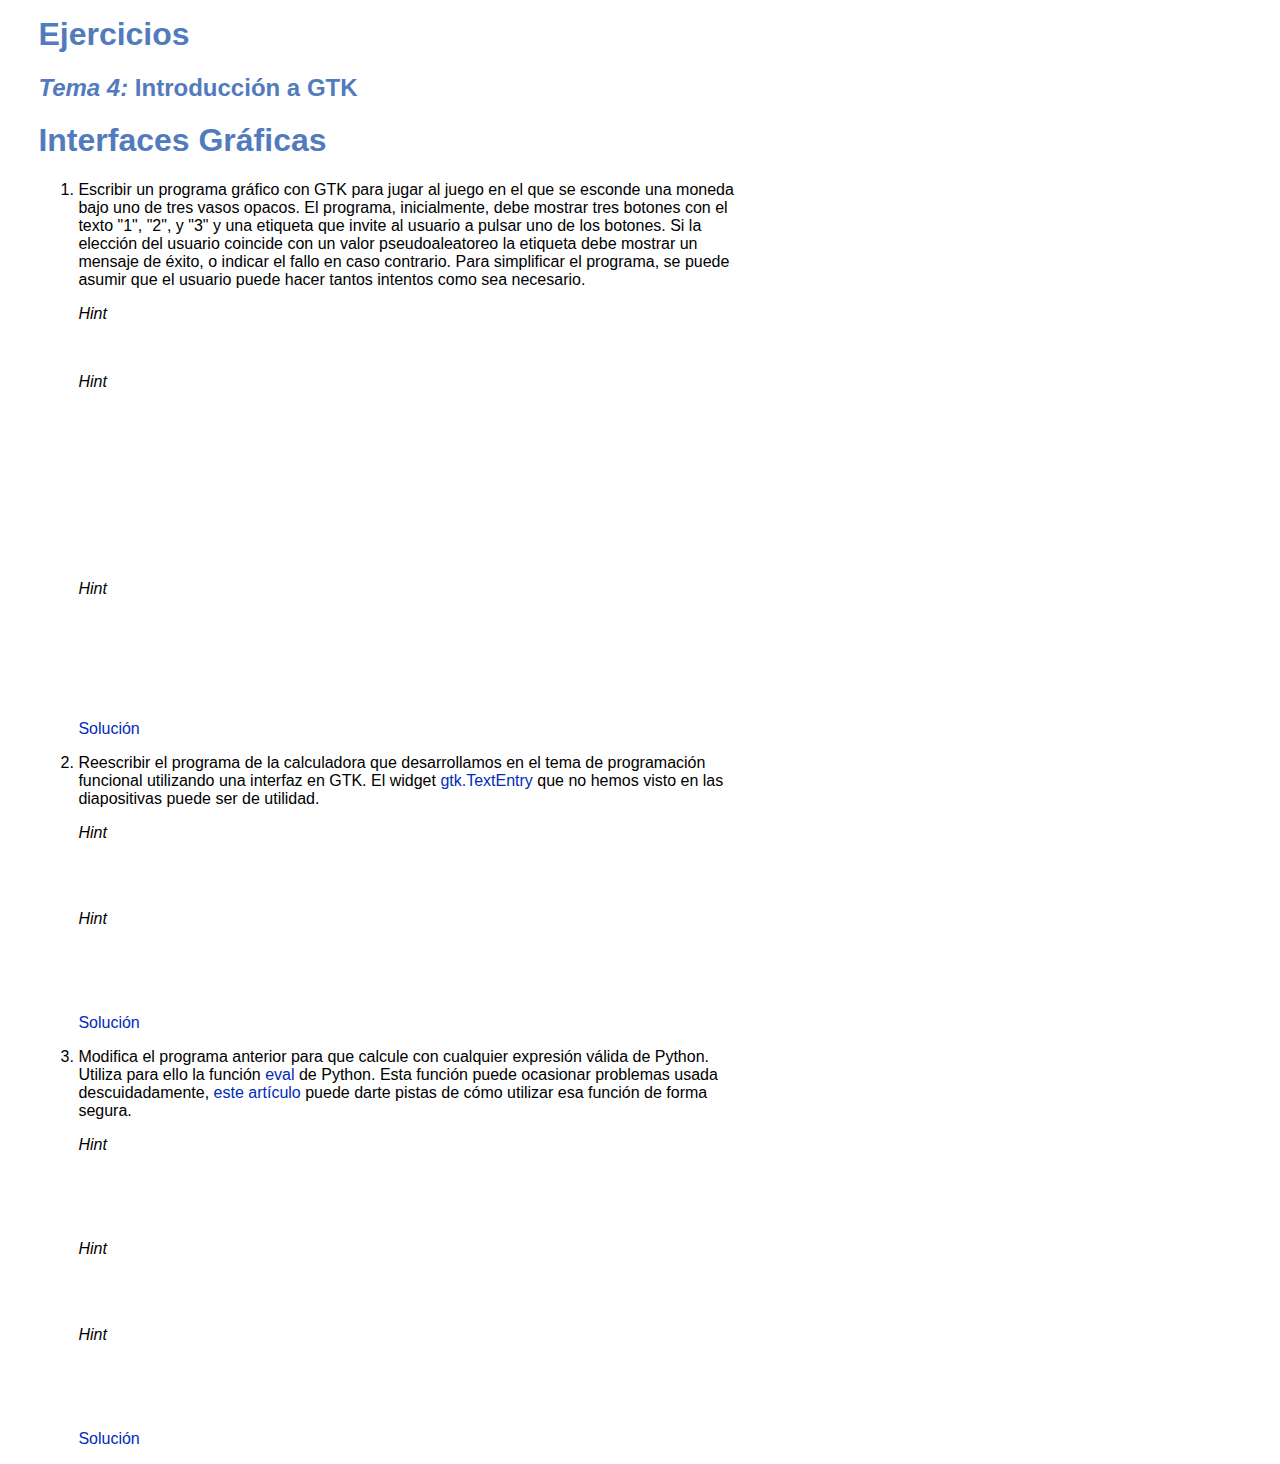
<file: Libros de Python/web/web/ejer/tema-04/index.html>
<?xml version="1.0" encoding="utf-8" ?>
<!DOCTYPE html PUBLIC "-//W3C//DTD XHTML 1.0 Transitional//EN" "http://www.w3.org/TR/xhtml1/DTD/xhtml1-transitional.dtd">
<html xmlns="http://www.w3.org/1999/xhtml" xml:lang="en" lang="en">
<head>
<meta http-equiv="Content-Type" content="text/html; charset=utf-8" />
<meta name="generator" content="Docutils 0.7: http://docutils.sourceforge.net/" />
<title>Ejercicios</title>
<style type="text/css">

/* 
This CSS file is available under the terms of the GNU Free
Documentation License:
http://www.gnu.org/licenses/fdl.html
*/

/* All HTML elements with this class will be center-aligned */
.center{
	text-align: center
}

/* Used in order to tabulate the text in the site map section */
.sect1{
	text-indent: 35px
}

.sect2{
	text-indent: 70px
}

.hint {
    color: #ffffff;
}

.admonition-title {
    color: #000;
    font-style: italic;
}

/* 
#527bbd is the same color that Dr Stephen Blott uses on his personal web page:
http://www.computing.dcu.ie/~sblott/ 
*/

h1, h2, h3, h4, h5, h6 {
  color: #527bbd;
  font-family: helvetica, "lucida console", sans-serif;
  margin-top: 2%;
}

h1 a, h2 a, h3 a, h4 a, h5 a, h6 a {
  color: #527bbd;
  font-family: helvetica, "lucida console", sans-serif;
  margin-top: 2%;
}

h1 a:hover, h2 a:hover, h3 a:hover, h4 a:hover, h5 a:hover, h6 a:hover {
  color: #527bbd;
  font-family: helvetica, "lucida console", sans-serif;
  margin-top: 2%;
  text-decoration: none;
}

.justify {
	text-align: justify
}

/* Sets the background color of the table used to quote text */

.quote {
	background-color:#FFFFFF;
}

body {
  margin: 1em 3% 1em 3%;
  font-family: helvetica, "lucida console", sans-serif;
  max-width: 700px;
}

a {
  color: #002BB8; /* Same link color that is used by Wikipedia */
  text-decoration: none;
}

a:hover {
	text-decoration: underline;
}


/* Seen here: http://www.devlounge.net/design/aligning-images-the-right-way-using-css */

.align-right { float:right; margin: 0 0 15px 15px; }
.align-left { float:left; margin: 0 15px 15px 0; }
.frame { padding: 5px; border: 1px solid #aaa; } 


.w3frame { border: 0px; }

hr {
border: 0;
width: 100%;
}

hr.docutils {
border-top: 1px dashed gray;
color: white;
background-color: white;
height: 1px;
}


</style>
</head>
<body>
<div class="document" id="ejercicios">
<h1 class="title">Ejercicios</h1>
<h2 class="subtitle" id="tema-4-introduccion-a-gtk"><em>Tema 4:</em> Introducción a GTK</h2>

<div class="section" id="interfaces-graficas">
<h1>Interfaces Gráficas</h1>
<ol class="arabic">
<li><p class="first">Escribir un programa gráfico con GTK para jugar al juego en el que
se esconde una moneda bajo uno de tres vasos opacos. El programa,
inicialmente, debe mostrar tres botones con el texto &quot;1&quot;, &quot;2&quot;, y
&quot;3&quot; y una etiqueta que invite al usuario a pulsar uno de los
botones. Si la elección del usuario coincide con un valor
pseudoaleatoreo la etiqueta debe mostrar un mensaje de éxito, o
indicar el fallo en caso contrario. Para simplificar el programa,
se puede asumir que el usuario puede hacer tantos intentos como sea
necesario.</p>
<div class="hint">
<p class="first admonition-title">Hint</p>
<p class="last">Usa un <tt class="docutils literal">gtk.Button</tt> para los botones y un <tt class="docutils literal">gtk.Label</tt>
para mostrar los mensajes.</p>
</div>
<div class="hint">
<p class="first admonition-title">Hint</p>
<p>Para realizar el <em>layout</em>, puedes crear una <tt class="docutils literal">VBox</tt> y
una <tt class="docutils literal">HButtonBox</tt>. La jerarquía de <em>widgets</em> puede ser algo
así:</p>
<pre class="last literal-block">
* Win
  - VBox
    - Label
    - HButtonBox
      - Button
      - Button
      - Button
</pre>
</div>
<div class="hint">
<p class="first admonition-title">Hint</p>
<p class="last">Conecta una señal a cada botón que cambie el mensaje de
la etiqueta. En la conexión puedes fijar un parámetro que le
indique al manejador si ese botón es la opción correcta para que
sepa que texto establecer en la etiqueta. Otra opción es tener
dos manejadores diferentes para establecer si se ha ganado o se
ha perdido, y conectar uno a la opción correcta y el otro
manejador con los botones que reciben la opción incorrecta.</p>
</div>
<p><a class="reference external" href="juego.py.txt">Solución</a></p>
</li>
<li><p class="first">Reescribir el programa de la calculadora que desarrollamos en el
tema de programación funcional utilizando una interfaz en GTK. El
widget <a class="reference external" href="http://www.pygtk.org/docs/pygtk/class-gtkentry.html">gtk.TextEntry</a> que no
hemos visto en las diapositivas puede ser de utilidad.</p>
<div class="hint">
<p class="first admonition-title">Hint</p>
<p class="last">La <tt class="docutils literal">gtk.Entry</tt> tiene señal <tt class="docutils literal">activate</tt> que es emitida cuando
el usuario pulsa la tecla <em>intro</em>, puedes usarla para disparar
el cálculo.</p>
</div>
<div class="hint">
<p class="first admonition-title">Hint</p>
<p class="last">Establece un manejador que realizar el cálculo conectado
al cálculo. El código para realizar el cálculo muy parecido a la
versión por consola, sólo que el texto debe extraerse de la
propiedad <tt class="docutils literal">text</tt> del <tt class="docutils literal">gtk.Entry</tt>, y el resultado debe
almacenarse en el <tt class="docutils literal">label</tt> de la <tt class="docutils literal">gtk.Label</tt>.</p>
</div>
<p><a class="reference external" href="calcu.py.txt">Solución</a></p>
</li>
<li><p class="first">Modifica el programa anterior para que calcule con cualquier
expresión válida de Python. Utiliza para ello la función <a class="reference external" href="http://docs.python.org/library/functions.html#eval">eval</a> de
Python. Esta función puede ocasionar problemas usada
descuidadamente, <a class="reference external" href="http://lybniz2.sourceforge.net/safeeval.html">este artículo</a> puede darte
pistas de cómo utilizar esa función de forma segura.</p>
<div class="hint">
<p class="first admonition-title">Hint</p>
<p class="last">Aunque normalmente está contraindicado capturar
<tt class="docutils literal">Exception</tt>, porque podríamos ocultar errores de programación,
es correcto capturar <tt class="docutils literal">Exception</tt> justo alderredor de la
llamada a <tt class="docutils literal">eval</tt> para</p>
</div>
<div class="hint">
<p class="first admonition-title">Hint</p>
<p class="last">Toma directamente la cadena del usuario y envíasela a
<tt class="docutils literal">eval</tt>, el resultado lo conviertes en una cadena con <tt class="docutils literal">str</tt>.</p>
</div>
<div class="hint">
<p class="first admonition-title">Hint</p>
<p class="last">Pasale a <tt class="docutils literal">eval</tt> un segundo parámetro con un diccionario
asociando los nombres de funciones permitidas a las funciones
que las ejecutan. De lo contrario el usuario podría invocar a
funciones peligrosas.</p>
</div>
<p><a class="reference external" href="calcu2.py.txt">Solución</a></p>
</li>
</ol>
</div>
</div>
</body>
</html>
</file>
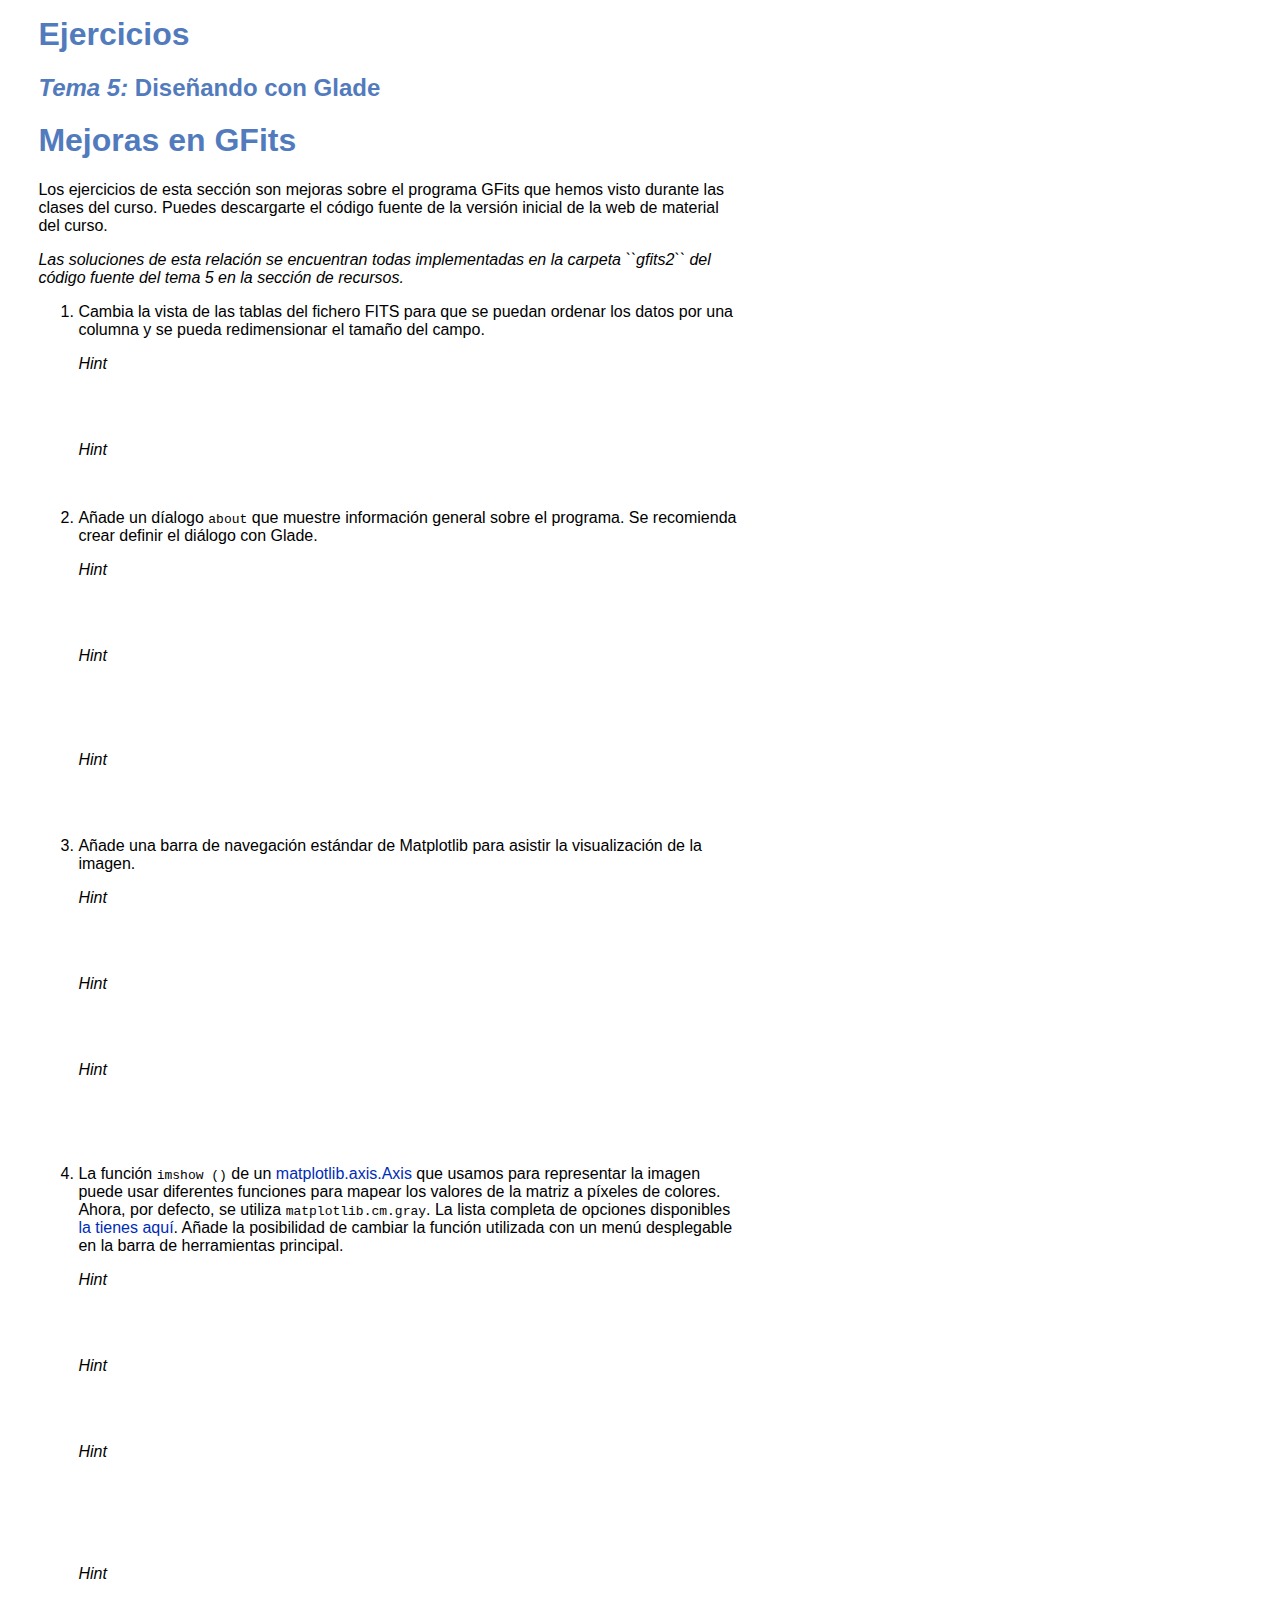
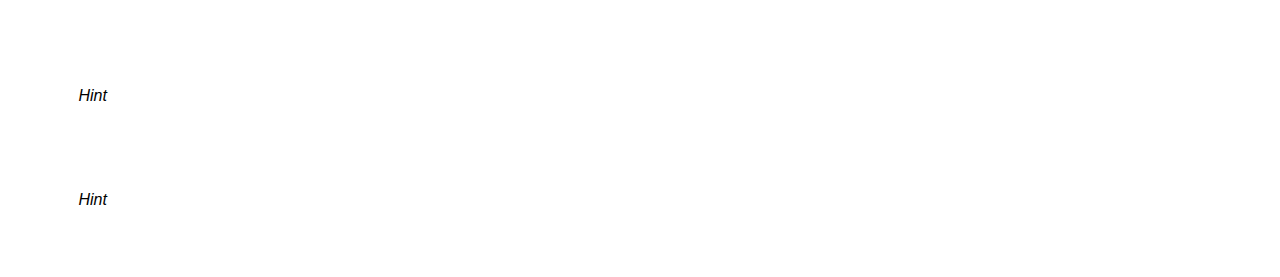
<file: Libros de Python/web/web/ejer/tema-05/index.html>
<?xml version="1.0" encoding="utf-8" ?>
<!DOCTYPE html PUBLIC "-//W3C//DTD XHTML 1.0 Transitional//EN" "http://www.w3.org/TR/xhtml1/DTD/xhtml1-transitional.dtd">
<html xmlns="http://www.w3.org/1999/xhtml" xml:lang="en" lang="en">
<head>
<meta http-equiv="Content-Type" content="text/html; charset=utf-8" />
<meta name="generator" content="Docutils 0.7: http://docutils.sourceforge.net/" />
<title>Ejercicios</title>
<style type="text/css">

/* 
This CSS file is available under the terms of the GNU Free
Documentation License:
http://www.gnu.org/licenses/fdl.html
*/

/* All HTML elements with this class will be center-aligned */
.center{
	text-align: center
}

/* Used in order to tabulate the text in the site map section */
.sect1{
	text-indent: 35px
}

.sect2{
	text-indent: 70px
}

.hint {
    color: #ffffff;
}

.admonition-title {
    color: #000;
    font-style: italic;
}

/* 
#527bbd is the same color that Dr Stephen Blott uses on his personal web page:
http://www.computing.dcu.ie/~sblott/ 
*/

h1, h2, h3, h4, h5, h6 {
  color: #527bbd;
  font-family: helvetica, "lucida console", sans-serif;
  margin-top: 2%;
}

h1 a, h2 a, h3 a, h4 a, h5 a, h6 a {
  color: #527bbd;
  font-family: helvetica, "lucida console", sans-serif;
  margin-top: 2%;
}

h1 a:hover, h2 a:hover, h3 a:hover, h4 a:hover, h5 a:hover, h6 a:hover {
  color: #527bbd;
  font-family: helvetica, "lucida console", sans-serif;
  margin-top: 2%;
  text-decoration: none;
}

.justify {
	text-align: justify
}

/* Sets the background color of the table used to quote text */

.quote {
	background-color:#FFFFFF;
}

body {
  margin: 1em 3% 1em 3%;
  font-family: helvetica, "lucida console", sans-serif;
  max-width: 700px;
}

a {
  color: #002BB8; /* Same link color that is used by Wikipedia */
  text-decoration: none;
}

a:hover {
	text-decoration: underline;
}


/* Seen here: http://www.devlounge.net/design/aligning-images-the-right-way-using-css */

.align-right { float:right; margin: 0 0 15px 15px; }
.align-left { float:left; margin: 0 15px 15px 0; }
.frame { padding: 5px; border: 1px solid #aaa; } 


.w3frame { border: 0px; }

hr {
border: 0;
width: 100%;
}

hr.docutils {
border-top: 1px dashed gray;
color: white;
background-color: white;
height: 1px;
}


</style>
</head>
<body>
<div class="document" id="ejercicios">
<h1 class="title">Ejercicios</h1>
<h2 class="subtitle" id="tema-5-disenando-con-glade"><em>Tema 5:</em> Diseñando con Glade</h2>

<div class="section" id="mejoras-en-gfits">
<h1>Mejoras en GFits</h1>
<p>Los ejercicios de esta sección son mejoras sobre el programa GFits que
hemos visto durante las clases del curso. Puedes descargarte el código
fuente de la versión inicial de la web de material del curso.</p>
<p><em>Las soluciones de esta relación se encuentran todas implementadas en
la carpeta ``gfits2`` del código fuente del tema 5 en la sección de
recursos.</em></p>
<ol class="arabic">
<li><p class="first">Cambia la vista de las tablas del fichero FITS para que se puedan
ordenar los datos por una columna y se pueda redimensionar el
tamaño del campo.</p>
<div class="hint">
<p class="first admonition-title">Hint</p>
<p class="last">Todo el código que tienes que modificar está en el
la clase <tt class="docutils literal">FitsTablePage</tt> en el fichero <tt class="docutils literal">src/doc.py</tt>.</p>
</div>
<div class="hint">
<p class="first admonition-title">Hint</p>
<p class="last">Utiliza la propiedad <tt class="docutils literal">resizable</tt> y el método
<tt class="docutils literal">set_sort_column_id</tt> de la clase <tt class="docutils literal">TreeViewColumn</tt></p>
</div>
</li>
<li><p class="first">Añade un díalogo <tt class="docutils literal">about</tt> que muestre información general sobre el
programa. Se recomienda crear definir el diálogo con Glade.</p>
<div class="hint">
<p class="first admonition-title">Hint</p>
<p class="last">Crea un nuevo fichero de interfaz <tt class="docutils literal">src/gui/about.glade</tt>
con el diálogo de tipo <tt class="docutils literal">about</tt>.  Hay muchos campos que puedes
editar.</p>
</div>
<div class="hint">
<p class="first admonition-title">Hint</p>
<p class="last">Conecta un manejador con la señal <tt class="docutils literal">activate</tt> del botón
adecuado del menú en <tt class="docutils literal">src/gui/main.glade</tt>. Recuerda que en la
lista de objetos puedes pulsar botón derecho y <tt class="docutils literal">Edit</tt> para
acceder a los elementos del menú y sus señales.</p>
</div>
<div class="hint">
<p class="first admonition-title">Hint</p>
<p class="last">El el manejador, carga el fichero de interfaz con
<tt class="docutils literal">gtk.Builder</tt>, busca el objeto del diálogo, invoca <tt class="docutils literal">run ()</tt>
y recuerda destruirlo finalmente.</p>
</div>
</li>
<li><p class="first">Añade una barra de navegación estándar de Matplotlib para asistir
la visualización de la imagen.</p>
<div class="hint">
<p class="first admonition-title">Hint</p>
<p class="last">Todo el código que tienes que modificar está en el
constructor de <tt class="docutils literal">FitsImagePage</tt> en el fichero <tt class="docutils literal">src/doc.py</tt>.</p>
</div>
<div class="hint">
<p class="first admonition-title">Hint</p>
<p class="last">Aunque el segundo parámetro de la <tt class="docutils literal">NavigationToolbar</tt>
parezca ser una ventana, basta con que establezcas el padre que
del objeto.</p>
</div>
<div class="hint">
<p class="first admonition-title">Hint</p>
<p class="last">El objeto del fichero de interfaz en Glade
<tt class="docutils literal"><span class="pre">image-container</span></tt> es ya de tipo <tt class="docutils literal">gtk.VBox</tt>, puedes
simplemente usar <tt class="docutils literal">pack_start</tt>, asegurándote de pasarle los
parámetros correctos según lo descrito en el curso.</p>
</div>
</li>
<li><p class="first">La función <tt class="docutils literal">imshow ()</tt> de un <a class="reference external" href="http://matplotlib.sourceforge.net/api/axis_api.html">matplotlib.axis.Axis</a> que usamos
para representar la imagen puede usar diferentes funciones para
mapear los valores de la matriz a píxeles de colores. Ahora, por
defecto, se utiliza <tt class="docutils literal">matplotlib.cm.gray</tt>. La lista completa de
opciones disponibles <a class="reference external" href="http://matplotlib.sourceforge.net/api/pyplot_api.html#matplotlib.pyplot.colormaps">la tienes aquí</a>. Añade
la posibilidad de cambiar la función utilizada con un menú
desplegable en la barra de herramientas principal.</p>
<div class="hint">
<p class="first admonition-title">Hint</p>
<p class="last"><tt class="docutils literal">matplotlib.cm.cmap_d</tt> es un diccionario que contiene
todos los mapas de color disponibles en Matplotlib.</p>
</div>
<div class="hint">
<p class="first admonition-title">Hint</p>
<p class="last">Todo el código que tienes que modificar está en el
la clase <tt class="docutils literal">FitsImagePage</tt> en el fichero <tt class="docutils literal">src/doc.py</tt> y el
fichero glade <tt class="docutils literal">src/gui/primary.glade</tt>.</p>
</div>
<div class="hint">
<p class="first admonition-title">Hint</p>
<p class="last">La barra de herramientas principal es el objeto
<tt class="docutils literal"><span class="pre">primary-toolbar</span></tt> en el fichero <tt class="docutils literal">primary.glade</tt>, añade otro
<tt class="docutils literal">ComboBox</tt> de forma similar al que ya hay. Es un elemento de
la barra herramientas de tipo <em>especial</em>, lo cual te provee un
hueco en el que puedes añadir directamente el <em>widget</em> que te de
la gana.</p>
</div>
<div class="hint">
<p class="first admonition-title">Hint</p>
<p class="last">Glade no es capaz de editar la lista de opciones del
<tt class="docutils literal">ComboBox</tt> directamente cuando trabajamos en formato
<tt class="docutils literal">GtkBuilder</tt>, por lo que tendrás que llenarlo desde el
código. Dale un nombre significativo al objeto para obtenerlo
del documento. Puedes inspirarte para ver como llenar el objeto
con el código que maneja el otro <tt class="docutils literal">ComboBox</tt> del menú.</p>
</div>
<div class="hint">
<p class="first admonition-title">Hint</p>
<p class="last">Te puede ser muy útil hacer que las opciones del
<tt class="docutils literal">ComboBox</tt> coincidan con los nombres de los mapas de color,
así basta con que utilices la función <tt class="docutils literal">get_active_text</tt> para
obtener la opción seleccionada y obtener el mapa de color
finalmente con <tt class="docutils literal">matplotlib.cm.get_cmap</tt>.</p>
</div>
<div class="hint">
<p class="first admonition-title">Hint</p>
<p class="last">Conecta un manejador a la señal <tt class="docutils literal">changed</tt> del
<tt class="docutils literal">ComboBox</tt>. Ahí puedes comprobar que opción ha sido
seleccionara y repintar la interfaz.</p>
</div>
</li>
</ol>
</div>
</div>
</body>
</html>
</file>
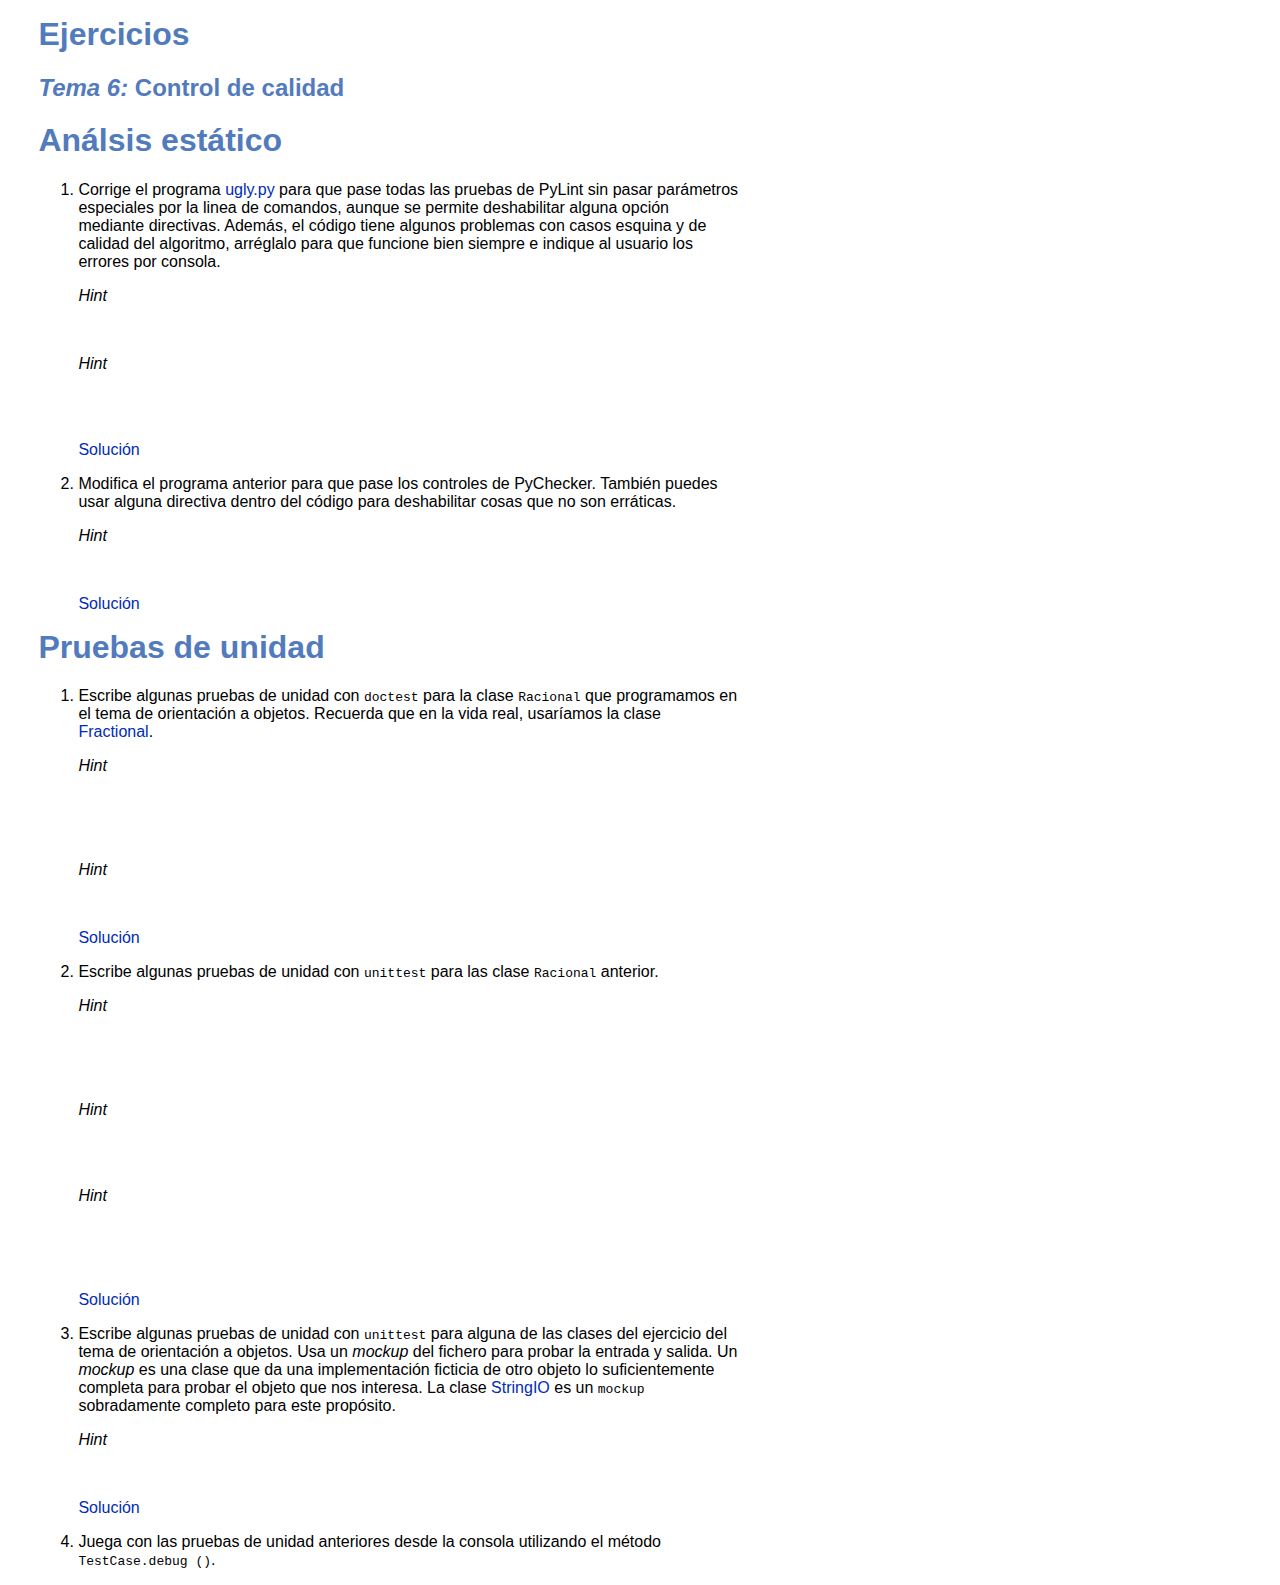
<file: Libros de Python/web/web/ejer/tema-06/index.html>
<?xml version="1.0" encoding="utf-8" ?>
<!DOCTYPE html PUBLIC "-//W3C//DTD XHTML 1.0 Transitional//EN" "http://www.w3.org/TR/xhtml1/DTD/xhtml1-transitional.dtd">
<html xmlns="http://www.w3.org/1999/xhtml" xml:lang="en" lang="en">
<head>
<meta http-equiv="Content-Type" content="text/html; charset=utf-8" />
<meta name="generator" content="Docutils 0.7: http://docutils.sourceforge.net/" />
<title>Ejercicios</title>
<style type="text/css">

/* 
This CSS file is available under the terms of the GNU Free
Documentation License:
http://www.gnu.org/licenses/fdl.html
*/

/* All HTML elements with this class will be center-aligned */
.center{
	text-align: center
}

/* Used in order to tabulate the text in the site map section */
.sect1{
	text-indent: 35px
}

.sect2{
	text-indent: 70px
}

.hint {
    color: #ffffff;
}

.admonition-title {
    color: #000;
    font-style: italic;
}

/* 
#527bbd is the same color that Dr Stephen Blott uses on his personal web page:
http://www.computing.dcu.ie/~sblott/ 
*/

h1, h2, h3, h4, h5, h6 {
  color: #527bbd;
  font-family: helvetica, "lucida console", sans-serif;
  margin-top: 2%;
}

h1 a, h2 a, h3 a, h4 a, h5 a, h6 a {
  color: #527bbd;
  font-family: helvetica, "lucida console", sans-serif;
  margin-top: 2%;
}

h1 a:hover, h2 a:hover, h3 a:hover, h4 a:hover, h5 a:hover, h6 a:hover {
  color: #527bbd;
  font-family: helvetica, "lucida console", sans-serif;
  margin-top: 2%;
  text-decoration: none;
}

.justify {
	text-align: justify
}

/* Sets the background color of the table used to quote text */

.quote {
	background-color:#FFFFFF;
}

body {
  margin: 1em 3% 1em 3%;
  font-family: helvetica, "lucida console", sans-serif;
  max-width: 700px;
}

a {
  color: #002BB8; /* Same link color that is used by Wikipedia */
  text-decoration: none;
}

a:hover {
	text-decoration: underline;
}


/* Seen here: http://www.devlounge.net/design/aligning-images-the-right-way-using-css */

.align-right { float:right; margin: 0 0 15px 15px; }
.align-left { float:left; margin: 0 15px 15px 0; }
.frame { padding: 5px; border: 1px solid #aaa; } 


.w3frame { border: 0px; }

hr {
border: 0;
width: 100%;
}

hr.docutils {
border-top: 1px dashed gray;
color: white;
background-color: white;
height: 1px;
}


</style>
</head>
<body>
<div class="document" id="ejercicios">
<h1 class="title">Ejercicios</h1>
<h2 class="subtitle" id="tema-6-control-de-calidad"><em>Tema 6:</em> Control de calidad</h2>

<div class="section" id="analsis-estatico">
<h1>Análsis estático</h1>
<ol class="arabic">
<li><p class="first">Corrige el programa <a class="reference external" href="ugly.py.txt">ugly.py</a> para que pase todas
las pruebas de PyLint sin pasar parámetros especiales por la linea
de comandos, aunque se permite deshabilitar alguna opción mediante
directivas. Además, el código tiene algunos problemas con casos
esquina y de calidad del algoritmo, arréglalo para que funcione
bien siempre e indique al usuario los errores por consola.</p>
<div class="hint">
<p class="first admonition-title">Hint</p>
<p class="last">Mete el código en una función para que no se queje del
uso de variables globales.</p>
</div>
<div class="hint">
<p class="first admonition-title">Hint</p>
<p class="last">Usa una directiva <tt class="docutils literal">disable=W0402</tt> para evitar el
<em>warning</em> por usar el módulo <tt class="docutils literal">string</tt>, que es apropiado usar.</p>
</div>
<p><a class="reference external" href="good.py.txt">Solución</a></p>
</li>
<li><p class="first">Modifica el programa anterior para que pase los controles de
PyChecker. También puedes usar alguna directiva dentro del código
para deshabilitar cosas que no son erráticas.</p>
<div class="hint">
<p class="first admonition-title">Hint</p>
<p class="last">La directiva <cite>no-stringiter</cite> puede ser de utilidad.</p>
</div>
<p><a class="reference external" href="good.py.txt">Solución</a></p>
</li>
</ol>
</div>
<div class="section" id="pruebas-de-unidad">
<h1>Pruebas de unidad</h1>
<ol class="arabic">
<li><p class="first">Escribe algunas pruebas de unidad con <tt class="docutils literal">doctest</tt> para la clase
<tt class="docutils literal">Racional</tt> que programamos en el tema de orientación a
objetos. Recuerda que en la vida real, usaríamos la clase
<a class="reference external" href="http://docs.python.org/library/fractions.html">Fractional</a>.</p>
<div class="hint">
<p class="first admonition-title">Hint</p>
<p class="last">Programar <tt class="docutils literal">__repr__</tt> será necesario para poder evaluar
el estado del objeto de forma sencilla. No hace falta que el
objeto sea sintácticamente Python, como tampoco lo es la
representación por defecto.</p>
</div>
<div class="hint">
<p class="first admonition-title">Hint</p>
<p class="last">Llama a los tests en <tt class="docutils literal">if __name__ == &quot;__main__&quot;</tt>.</p>
</div>
<p><a class="reference external" href="racional.py.txt">Solución</a></p>
</li>
<li><p class="first">Escribe algunas pruebas de unidad con <tt class="docutils literal">unittest</tt> para las clase
<tt class="docutils literal">Racional</tt> anterior.</p>
<div class="hint">
<p class="first admonition-title">Hint</p>
<p class="last">Si el fichero de la clase <tt class="docutils literal">Racional</tt> se llama
<tt class="docutils literal">racional.py</tt>, llama al nuevo fichero <tt class="docutils literal">test_racional.py</tt> y
crea otro fichero <tt class="docutils literal">runtests.py</tt> que ejecute este test y el de
los siguientes ejercicios.</p>
</div>
<div class="hint">
<p class="first admonition-title">Hint</p>
<p class="last">Importar las clases de pruebas en <tt class="docutils literal">runtests.py</tt> e
invocar <tt class="docutils literal">unittest.main ()</tt> debe ser suficiente.</p>
</div>
<div class="hint">
<p class="first admonition-title">Hint</p>
<p class="last">Para probar con <tt class="docutils literal">assertRaises</tt> que acceder a <tt class="docutils literal">entero</tt>
tira una excepción en los casos que debe, envuelve el acceso al
atributo en una <tt class="docutils literal">lambda</tt>. Esto es así porque esa aserción
espera que le pases una función para ella ejecutarla
controladamente y realizar la comprobación.</p>
</div>
<p><a class="reference external" href="test_racional.py.txt">Solución</a></p>
</li>
<li><p class="first">Escribe algunas pruebas de unidad con <tt class="docutils literal">unittest</tt> para alguna de
las clases del ejercicio del tema de orientación a
objetos. Usa un <em>mockup</em> del fichero para probar la entrada
y salida. Un <em>mockup</em> es una clase que da una implementación
ficticia de otro objeto lo suficientemente completa para probar el
objeto que nos interesa. La clase <a class="reference external" href="http://docs.python.org/library/stringio.html">StringIO</a> es un <tt class="docutils literal">mockup</tt>
sobradamente completo para este propósito.</p>
<div class="hint">
<p class="first admonition-title">Hint</p>
<p class="last">Crea el <em>mockup</em> en el <em>fixture</em> del objeto.</p>
</div>
<p><a class="reference external" href="test_personas.py.txt">Solución</a></p>
</li>
<li><p class="first">Juega con las pruebas de unidad anteriores desde la consola
utilizando el método <tt class="docutils literal">TestCase.debug ()</tt>.</p>
</li>
</ol>
</div>
</div>
</body>
</html>
</file>
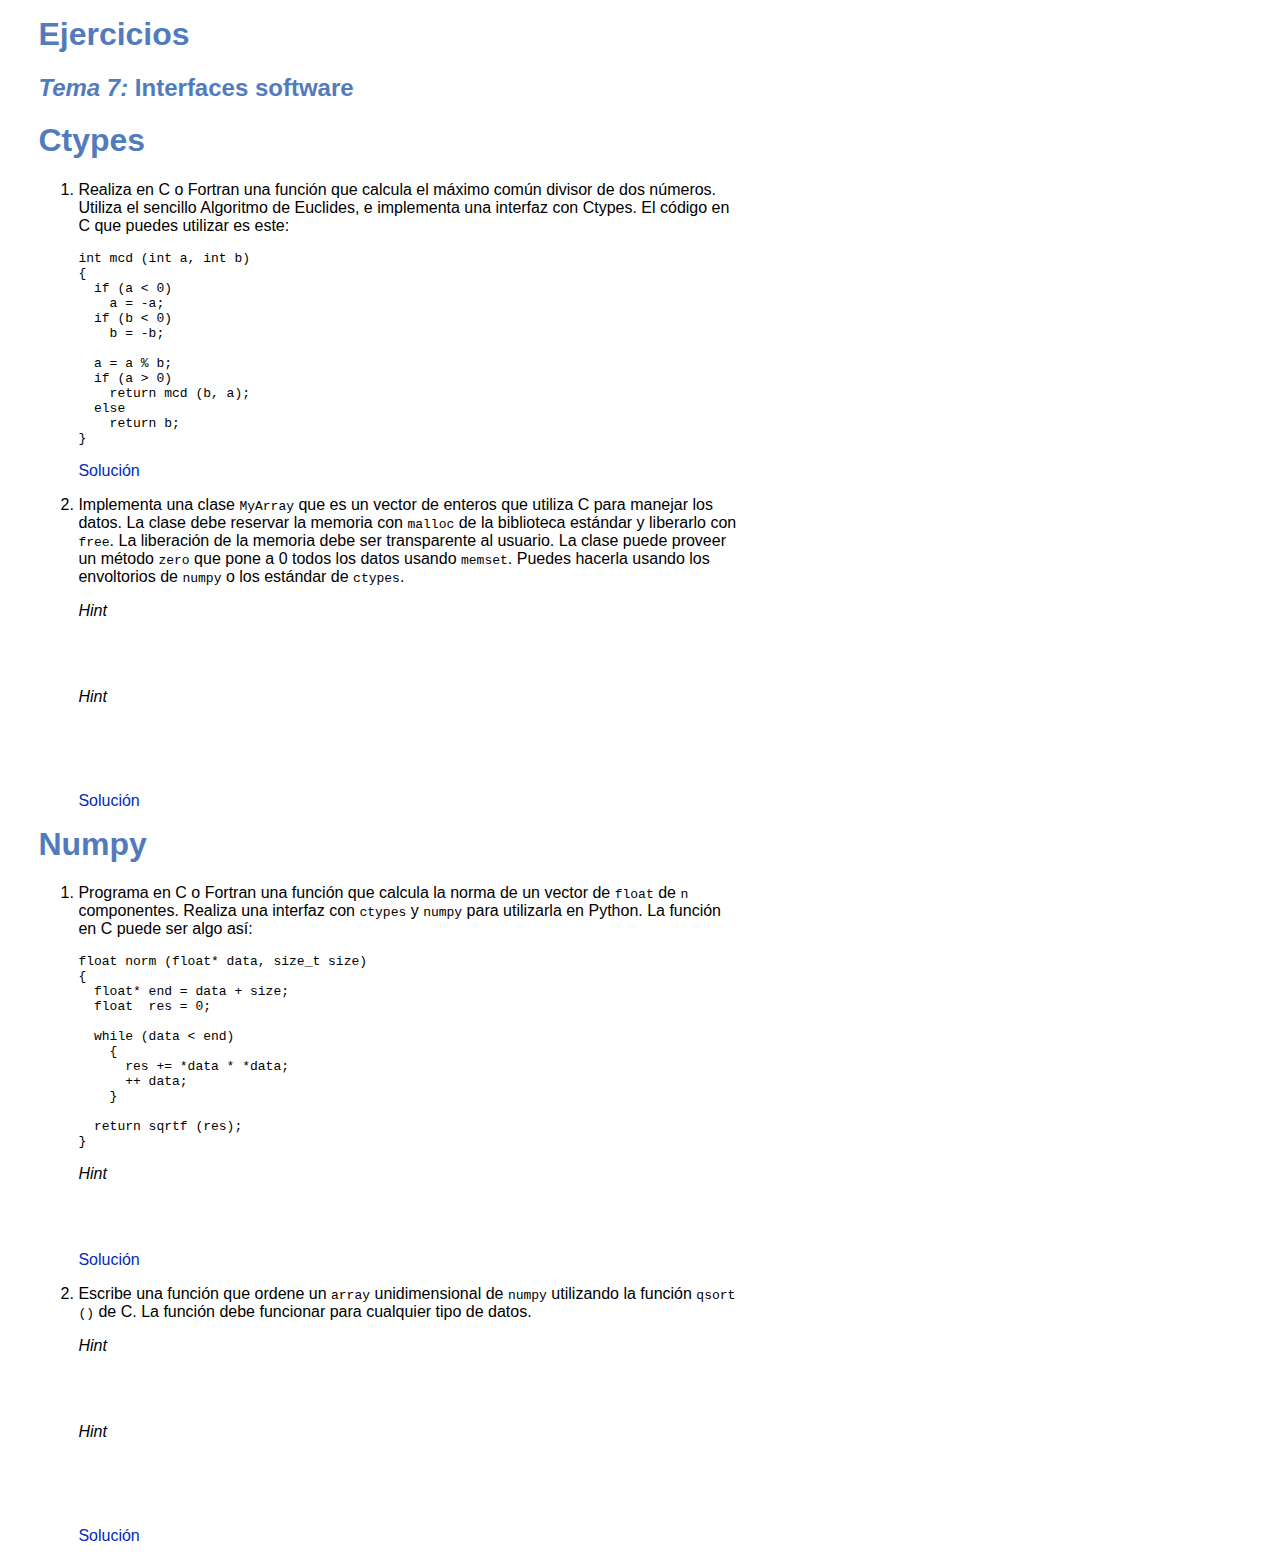
<file: Libros de Python/web/web/ejer/tema-07/index.html>
<?xml version="1.0" encoding="utf-8" ?>
<!DOCTYPE html PUBLIC "-//W3C//DTD XHTML 1.0 Transitional//EN" "http://www.w3.org/TR/xhtml1/DTD/xhtml1-transitional.dtd">
<html xmlns="http://www.w3.org/1999/xhtml" xml:lang="en" lang="en">
<head>
<meta http-equiv="Content-Type" content="text/html; charset=utf-8" />
<meta name="generator" content="Docutils 0.7: http://docutils.sourceforge.net/" />
<title>Ejercicios</title>
<style type="text/css">

/* 
This CSS file is available under the terms of the GNU Free
Documentation License:
http://www.gnu.org/licenses/fdl.html
*/

/* All HTML elements with this class will be center-aligned */
.center{
	text-align: center
}

/* Used in order to tabulate the text in the site map section */
.sect1{
	text-indent: 35px
}

.sect2{
	text-indent: 70px
}

.hint {
    color: #ffffff;
}

.admonition-title {
    color: #000;
    font-style: italic;
}

/* 
#527bbd is the same color that Dr Stephen Blott uses on his personal web page:
http://www.computing.dcu.ie/~sblott/ 
*/

h1, h2, h3, h4, h5, h6 {
  color: #527bbd;
  font-family: helvetica, "lucida console", sans-serif;
  margin-top: 2%;
}

h1 a, h2 a, h3 a, h4 a, h5 a, h6 a {
  color: #527bbd;
  font-family: helvetica, "lucida console", sans-serif;
  margin-top: 2%;
}

h1 a:hover, h2 a:hover, h3 a:hover, h4 a:hover, h5 a:hover, h6 a:hover {
  color: #527bbd;
  font-family: helvetica, "lucida console", sans-serif;
  margin-top: 2%;
  text-decoration: none;
}

.justify {
	text-align: justify
}

/* Sets the background color of the table used to quote text */

.quote {
	background-color:#FFFFFF;
}

body {
  margin: 1em 3% 1em 3%;
  font-family: helvetica, "lucida console", sans-serif;
  max-width: 700px;
}

a {
  color: #002BB8; /* Same link color that is used by Wikipedia */
  text-decoration: none;
}

a:hover {
	text-decoration: underline;
}


/* Seen here: http://www.devlounge.net/design/aligning-images-the-right-way-using-css */

.align-right { float:right; margin: 0 0 15px 15px; }
.align-left { float:left; margin: 0 15px 15px 0; }
.frame { padding: 5px; border: 1px solid #aaa; } 


.w3frame { border: 0px; }

hr {
border: 0;
width: 100%;
}

hr.docutils {
border-top: 1px dashed gray;
color: white;
background-color: white;
height: 1px;
}


</style>
</head>
<body>
<div class="document" id="ejercicios">
<h1 class="title">Ejercicios</h1>
<h2 class="subtitle" id="tema-7-interfaces-software"><em>Tema 7:</em> Interfaces software</h2>

<div class="section" id="ctypes">
<h1>Ctypes</h1>
<ol class="arabic">
<li><p class="first">Realiza en C o Fortran una función que calcula el máximo común
divisor de dos números. Utiliza el sencillo Algoritmo de Euclides,
e implementa una interfaz con Ctypes. El código en C que puedes
utilizar es este:</p>
<pre class="literal-block">
int mcd (int a, int b)
{
  if (a &lt; 0)
    a = -a;
  if (b &lt; 0)
    b = -b;

  a = a % b;
  if (a &gt; 0)
    return mcd (b, a);
  else
    return b;
}
</pre>
<p><a class="reference external" href="mcd.tar.gz">Solución</a></p>
</li>
<li><p class="first">Implementa una clase <tt class="docutils literal">MyArray</tt> que es un vector de enteros que
utiliza C para manejar los datos. La clase debe reservar la memoria
con <tt class="docutils literal">malloc</tt> de la biblioteca estándar y liberarlo con
<tt class="docutils literal">free</tt>. La liberación de la memoria debe ser transparente al
usuario. La clase puede proveer un método <tt class="docutils literal">zero</tt> que pone a 0
todos los datos usando <tt class="docutils literal">memset</tt>. Puedes hacerla usando los
envoltorios de <tt class="docutils literal">numpy</tt> o los estándar de <tt class="docutils literal">ctypes</tt>.</p>
<div class="hint">
<p class="first admonition-title">Hint</p>
<p class="last">Reserva la memoria en el constructor y libera la memoria
en el finalizador de la clase, es decir, <tt class="docutils literal">__del__</tt>.</p>
</div>
<div class="hint">
<p class="first admonition-title">Hint</p>
<p class="last">Es posible que en tu implementación tengas que utilizar
casting de C desde Python (por ejemplo, para convertir entre
<tt class="docutils literal">void*</tt> e <tt class="docutils literal">int*</tt>), puedes utilizar la función
<tt class="docutils literal">ctypes.cast(valor, tipo_destino)</tt>.</p>
</div>
<p><a class="reference external" href="myarray.py.txt">Solución</a></p>
</li>
</ol>
</div>
<div class="section" id="numpy">
<h1>Numpy</h1>
<ol class="arabic">
<li><p class="first">Programa en C o Fortran una función que calcula la norma de un
vector de <tt class="docutils literal">float</tt> de <tt class="docutils literal">n</tt> componentes. Realiza una interfaz con
<tt class="docutils literal">ctypes</tt> y <tt class="docutils literal">numpy</tt> para utilizarla en Python. La función en C
puede ser algo así:</p>
<pre class="literal-block">
float norm (float* data, size_t size)
{
  float* end = data + size;
  float  res = 0;

  while (data &lt; end)
    {
      res += *data * *data;
      ++ data;
    }

  return sqrtf (res);
}
</pre>
<div class="hint">
<p class="first admonition-title">Hint</p>
<p class="last">Crea una función que envuelva la llamada a la biblioteca
en C para extraer el tamaño del <tt class="docutils literal">array</tt> y pasarlo al segundo
argumento.</p>
</div>
<p><a class="reference external" href="norm.tar.gz">Solución</a></p>
</li>
<li><p class="first">Escribe una función que ordene un <tt class="docutils literal">array</tt> unidimensional de
<tt class="docutils literal">numpy</tt> utilizando la función <tt class="docutils literal">qsort ()</tt> de C. La función debe
funcionar para cualquier tipo de datos.</p>
<div class="hint">
<p class="first admonition-title">Hint</p>
<p class="last">Tienes que definir el tipo de la función comparadora
dentro de un envoltorio que de la función <tt class="docutils literal">qsort</tt> para poder
adaptarla al tipo del <tt class="docutils literal">array</tt> en concreto.</p>
</div>
<div class="hint">
<p class="first admonition-title">Hint</p>
<p class="last">La función <tt class="docutils literal">numpy.ctypeslib.as_ctypes</tt> puede ser de
utilidad. El tipo del objeto que devuelve no puede ser usado
directamente en una signatura de <em>ctypes</em>, pero podemos acceder
al tipo de los objetos apuntados a través del atributo
<tt class="docutils literal">_type_</tt>.</p>
</div>
<p><a class="reference external" href="sort.py.txt">Solución</a></p>
</li>
</ol>
</div>
</div>
</body>
</html>
</file>
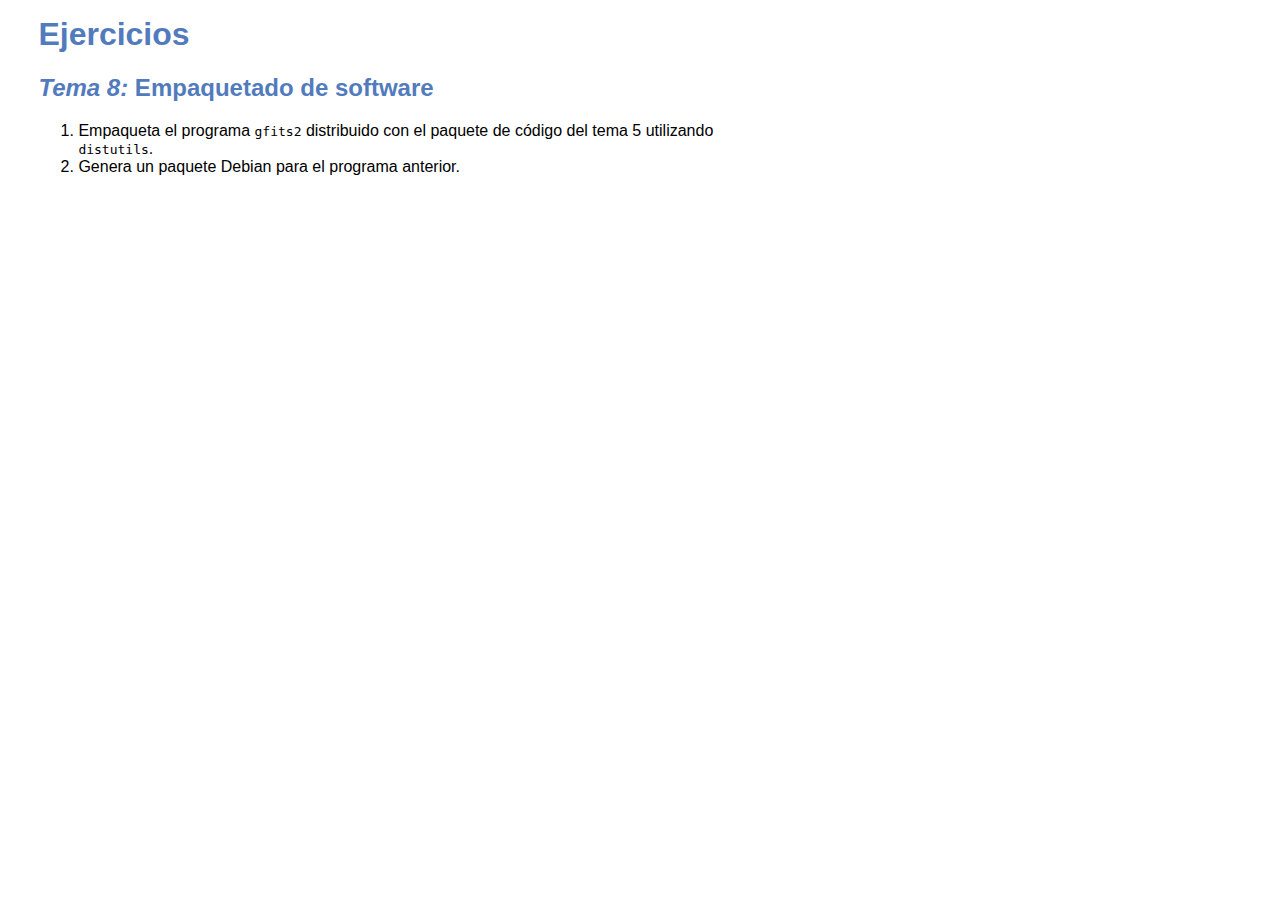
<file: Libros de Python/web/web/ejer/tema-08/index.html>
<?xml version="1.0" encoding="utf-8" ?>
<!DOCTYPE html PUBLIC "-//W3C//DTD XHTML 1.0 Transitional//EN" "http://www.w3.org/TR/xhtml1/DTD/xhtml1-transitional.dtd">
<html xmlns="http://www.w3.org/1999/xhtml" xml:lang="en" lang="en">
<head>
<meta http-equiv="Content-Type" content="text/html; charset=utf-8" />
<meta name="generator" content="Docutils 0.7: http://docutils.sourceforge.net/" />
<title>Ejercicios</title>
<style type="text/css">

/* 
This CSS file is available under the terms of the GNU Free
Documentation License:
http://www.gnu.org/licenses/fdl.html
*/

/* All HTML elements with this class will be center-aligned */
.center{
	text-align: center
}

/* Used in order to tabulate the text in the site map section */
.sect1{
	text-indent: 35px
}

.sect2{
	text-indent: 70px
}

.hint {
    color: #ffffff;
}

.admonition-title {
    color: #000;
    font-style: italic;
}

/* 
#527bbd is the same color that Dr Stephen Blott uses on his personal web page:
http://www.computing.dcu.ie/~sblott/ 
*/

h1, h2, h3, h4, h5, h6 {
  color: #527bbd;
  font-family: helvetica, "lucida console", sans-serif;
  margin-top: 2%;
}

h1 a, h2 a, h3 a, h4 a, h5 a, h6 a {
  color: #527bbd;
  font-family: helvetica, "lucida console", sans-serif;
  margin-top: 2%;
}

h1 a:hover, h2 a:hover, h3 a:hover, h4 a:hover, h5 a:hover, h6 a:hover {
  color: #527bbd;
  font-family: helvetica, "lucida console", sans-serif;
  margin-top: 2%;
  text-decoration: none;
}

.justify {
	text-align: justify
}

/* Sets the background color of the table used to quote text */

.quote {
	background-color:#FFFFFF;
}

body {
  margin: 1em 3% 1em 3%;
  font-family: helvetica, "lucida console", sans-serif;
  max-width: 700px;
}

a {
  color: #002BB8; /* Same link color that is used by Wikipedia */
  text-decoration: none;
}

a:hover {
	text-decoration: underline;
}


/* Seen here: http://www.devlounge.net/design/aligning-images-the-right-way-using-css */

.align-right { float:right; margin: 0 0 15px 15px; }
.align-left { float:left; margin: 0 15px 15px 0; }
.frame { padding: 5px; border: 1px solid #aaa; } 


.w3frame { border: 0px; }

hr {
border: 0;
width: 100%;
}

hr.docutils {
border-top: 1px dashed gray;
color: white;
background-color: white;
height: 1px;
}


</style>
</head>
<body>
<div class="document" id="ejercicios">
<h1 class="title">Ejercicios</h1>
<h2 class="subtitle" id="tema-8-empaquetado-de-software"><em>Tema 8:</em> Empaquetado de software</h2>

<ol class="arabic simple">
<li>Empaqueta el programa <tt class="docutils literal">gfits2</tt> distribuido con el paquete de
código del tema 5 utilizando <tt class="docutils literal">distutils</tt>.</li>
<li>Genera un paquete Debian para el programa anterior.</li>
</ol>
</div>
</body>
</html>
</file>
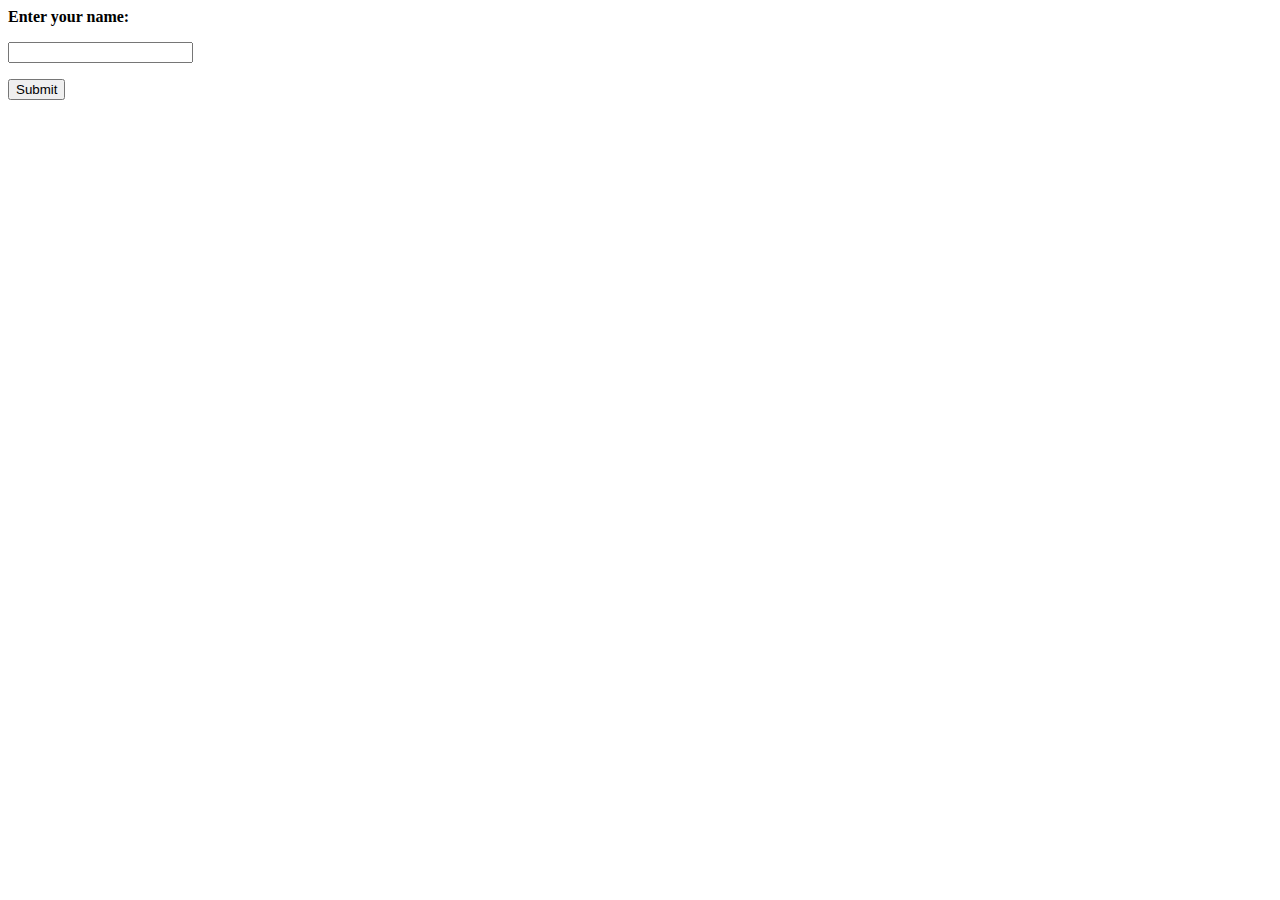
<file: Libros de Python/Tutorial Tkinter/10-AGREGANDO UNA INTERFASE WEB/cgi101.html>
<html>
<title>Interactive Page</title>
<body>
<form method=POST action="cgi-bin/cgi101a.py">
    <P><B>Enter your name:</B>
    <P><input type=text name=user>
    <P><input type=submit>
</form>
</body></html>
</file>
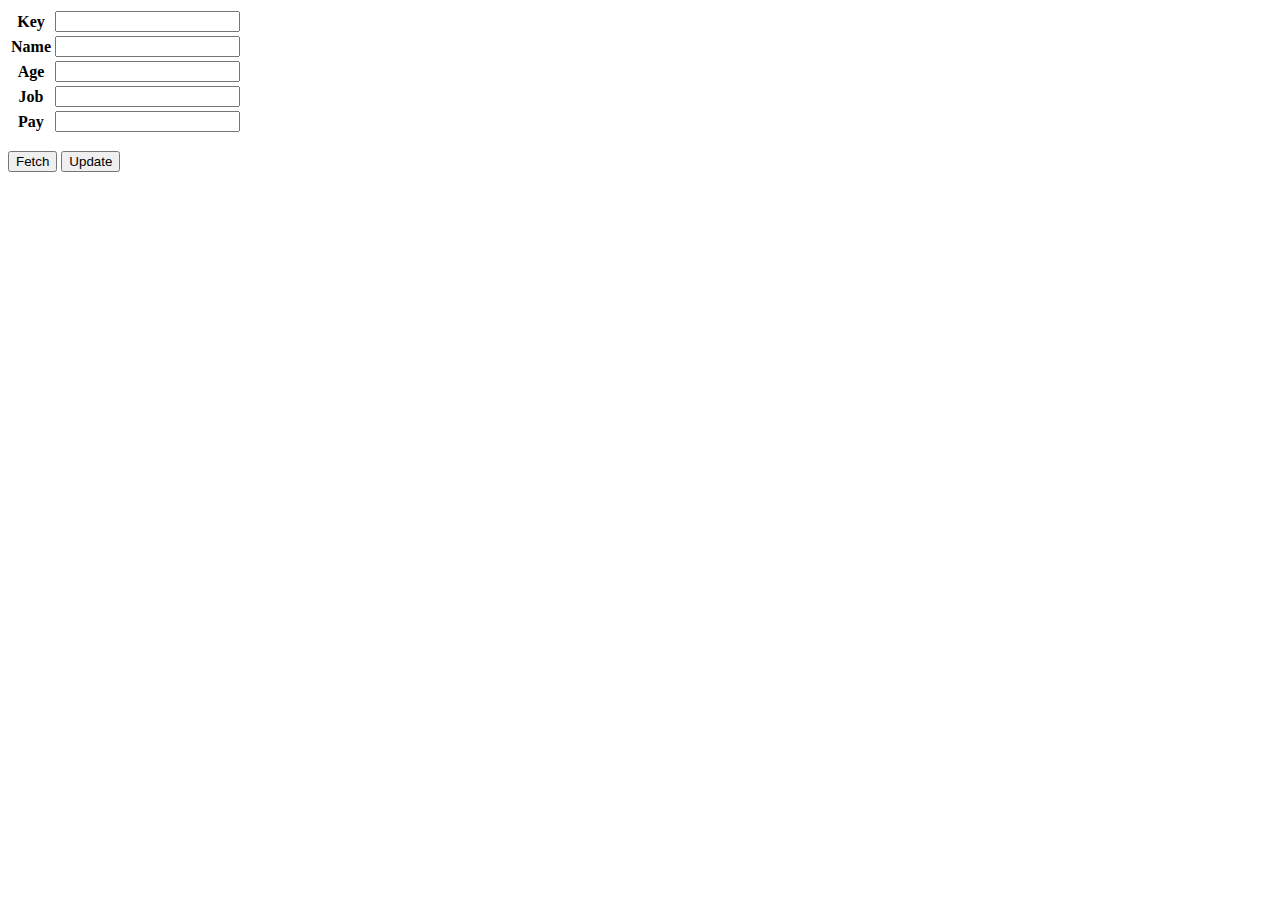
<file: Libros de Python/Tutorial Tkinter/10-AGREGANDO UNA INTERFASE WEB/peoplecgi.html>
<html>
<title>People Input Form</title>
<body>
<form method=POST action="cgi-bin/peoplecgi.py">
    <table>
    <tr><th>Key <td><input type=text name=key>
    <tr><th>Name<td><input type=text name=name>
    <tr><th>Age <td><input type=text name=age>
    <tr><th>Job <td><input type=text name=job>
    <tr><th>Pay <td><input type=text name=pay>
    </table>
    <p>
    <input type=submit value="Fetch",  name=action>
    <input type=submit value="Update", name=action>
</form>
</body></html>
</file>
